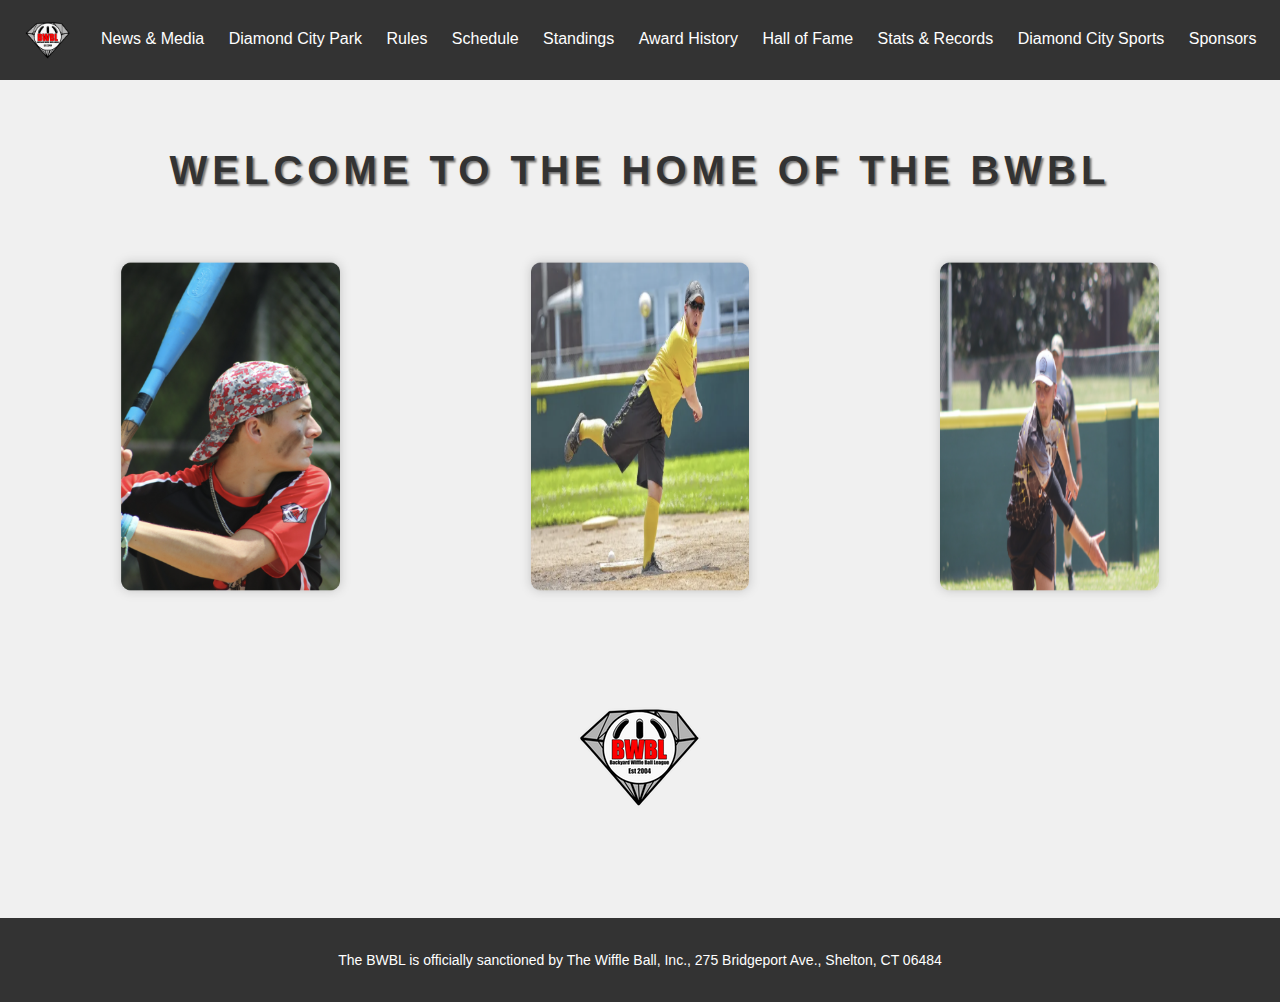
<file: index.html>
<!DOCTYPE html>
<html lang="en">
<head>
    <meta charset="UTF-8">
    <meta name="viewport" content="width=device-width, initial-scale=1.0">
    <title>BWBL Home</title>
    <link rel="stylesheet" href="styles.css">
    <style>
        /* Add CSS styles here */
        body {
            font-family: Arial, sans-serif;
            margin: 0;
            padding: 0;
            background-color: #f0f0f0;
        }
        .big-text {
            font-size: 2.5em; /* Adjust size as needed */
            text-align: center;
            margin-top: 50px; /* Adjust spacing as needed */
            color: #333; /* Adjust color as needed */
            text-transform: uppercase;
            letter-spacing: 5px;
            font-weight: bold;
            text-shadow: 2px 2px 2px rgba(0, 0, 0, 0.5); /* Add text shadow */
        }
        .image-container {
            display: flex;
            justify-content: space-around;
            margin-top: 20px; /* Adjust spacing as needed */
        }
        .image-container img {
            width: auto; /* Adjust size as needed */
            max-width: 85%; /* Set max-width to prevent stretching */
            height: auto;
            border-radius: 10px; /* Add border radius for rounded corners */
        }
        .logo-container {
            text-align: center;
            margin-top: 20px; /* Adjust spacing as needed */
        }
        .logo-container img {
            max-width: 300px; /* Set max-width for the logo */
            height: auto;
        }

        /* CSS for the logo */
        nav ul li a img {
            width: 3em;
            height: auto;
            vertical-align: middle;
            margin-right: 5px;
        }

    </style>
<body>

<script src="header.js"></script>
<br>
<div class="big-text">
    Welcome to the Home of the BWBL
</div>
<br><br>

<div class="image-container">
    <img src="BWBL Home Image.png">
</div>

<p>





</p>
<br><br><br>
<div class="logo-container">
    <img src="bwbl-2022.png" alt="BWBL Logo">
</div>

<p>

    <br><br><br><br>





</p>

<footer>
    <p>The BWBL is officially sanctioned by The Wiffle Ball, Inc., 275 Bridgeport Ave., Shelton, CT 06484</p>
</footer>

</body>
</html>
</file>
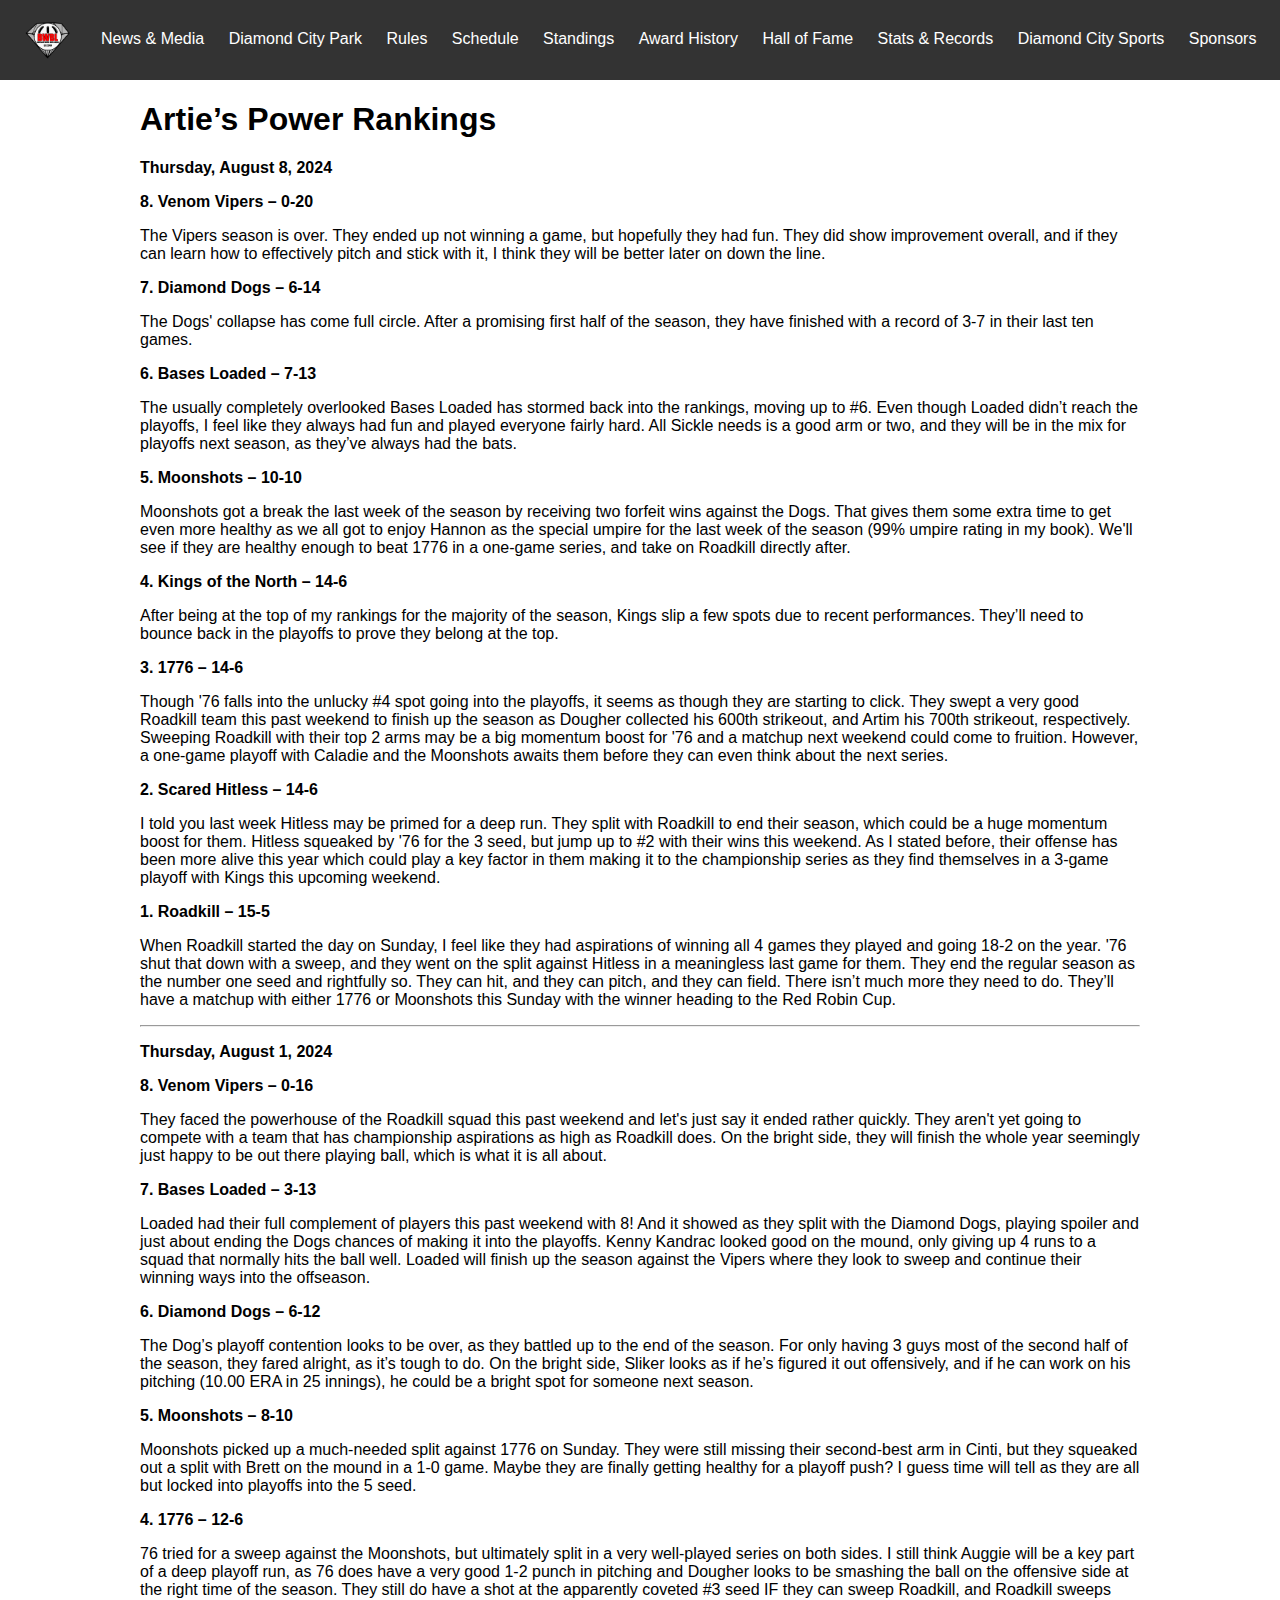
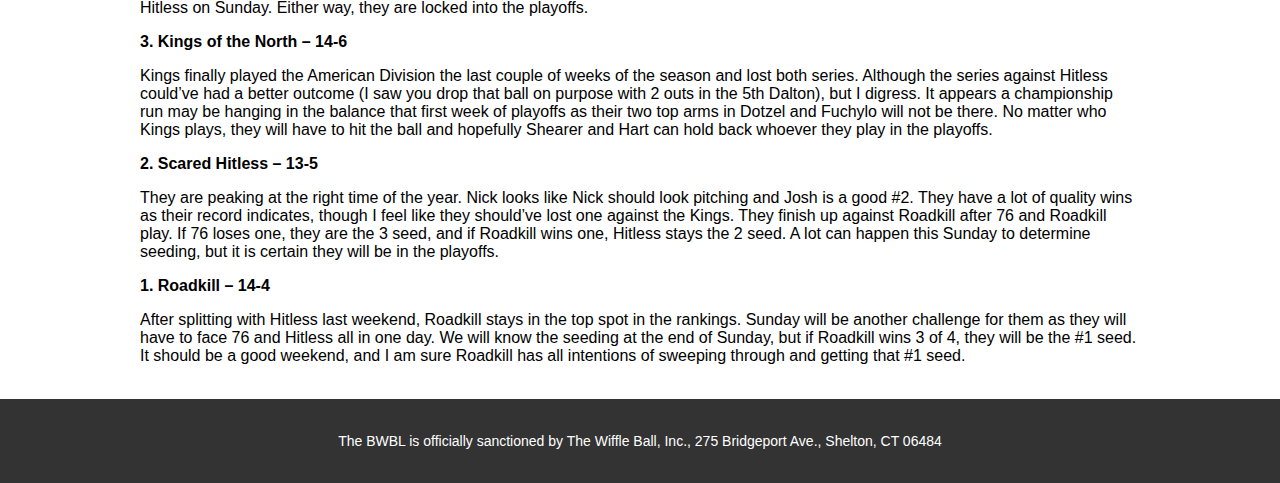
<file: Arties.html>
<!DOCTYPE html>
<html lang="en">
<head>
    <meta charset="UTF-8">
    <meta name="viewport" content="width=device-width, initial-scale=1.0">
    <title>BWBL News & Media</title>
    <link rel="stylesheet" href="styles.css">
    <style>
        /* CSS for the logo */
        nav ul li a img {
            width: 3em;
            height: auto;
            vertical-align: middle;
            margin-right: 5px;
        }

        /* CSS for rounded image link */
        .rounded-link {
            display: inline-block;
            border-radius: 20%; /* Make it rounded */
            overflow: hidden; /* Hide any overflow content */
            box-shadow: 0 0 5px rgba(0, 0, 0, 0.3); /* Add a shadow for a better look */
        }

        .rounded-link img {
            display: block;
            width: 100%; /* Ensure the image fills the container */
            height: auto; /* Maintain aspect ratio */
        }

        main {
            max-width: 1000px; /* Limits max width for large screens */
            margin: 0 auto; /* Centers content */
            padding: 0 5%; /* Adjusts side padding based on screen width */
        }

    </style>
</head>
<body>

<div id="header-container"></div>
<script src="header.js"></script>

<main>

<div class="content-container">
    <h1>Artie’s Power Rankings</h1>

    <p><strong>Thursday, August 8, 2024</strong></p>
    <p><strong>8. Venom Vipers – 0-20</strong></p>
    <p>The Vipers season is over. They ended up not winning a game, but hopefully they had fun. They did show improvement overall, and if they can learn how to effectively pitch and stick with it, I think they will be better later on down the line.</p>

    <p><strong>7. Diamond Dogs – 6-14</strong></p>
    <p>The Dogs' collapse has come full circle. After a promising first half of the season, they have finished with a record of 3-7 in their last ten games.</p>

    <p><strong>6. Bases Loaded – 7-13</strong></p>
    <p>The usually completely overlooked Bases Loaded has stormed back into the rankings, moving up to #6. Even though Loaded didn’t reach the playoffs, I feel like they always had fun and played everyone fairly hard. All Sickle needs is a good arm or two, and they will be in the mix for playoffs next season, as they’ve always had the bats.</p>

    <p><strong>5. Moonshots – 10-10</strong></p>
    <p>Moonshots got a break the last week of the season by receiving two forfeit wins against the Dogs. That gives them some extra time to get even more healthy as we all got to enjoy Hannon as the special umpire for the last week of the season (99% umpire rating in my book). We'll see if they are healthy enough to beat 1776 in a one-game series, and take on Roadkill directly after.</p>

    <p><strong>4. Kings of the North – 14-6</strong></p>
    <p>After being at the top of my rankings for the majority of the season, Kings slip a few spots due to recent performances. They’ll need to bounce back in the playoffs to prove they belong at the top.</p>

    <p><strong>3. 1776 – 14-6</strong></p>
    <p>Though '76 falls into the unlucky #4 spot going into the playoffs, it seems as though they are starting to click. They swept a very good Roadkill team this past weekend to finish up the season as Dougher collected his 600th strikeout, and Artim his 700th strikeout, respectively. Sweeping Roadkill with their top 2 arms may be a big momentum boost for '76 and a matchup next weekend could come to fruition. However, a one-game playoff with Caladie and the Moonshots awaits them before they can even think about the next series.</p>

    <p><strong>2. Scared Hitless – 14-6</strong></p>
    <p>I told you last week Hitless may be primed for a deep run. They split with Roadkill to end their season, which could be a huge momentum boost for them. Hitless squeaked by '76 for the 3 seed, but jump up to #2 with their wins this weekend. As I stated before, their offense has been more alive this year which could play a key factor in them making it to the championship series as they find themselves in a 3-game playoff with Kings this upcoming weekend.</p>

    <p><strong>1. Roadkill – 15-5</strong></p>
    <p>When Roadkill started the day on Sunday, I feel like they had aspirations of winning all 4 games they played and going 18-2 on the year. '76 shut that down with a sweep, and they went on the split against Hitless in a meaningless last game for them. They end the regular season as the number one seed and rightfully so. They can hit, and they can pitch, and they can field. There isn’t much more they need to do. They’ll have a matchup with either 1776 or Moonshots this Sunday with the winner heading to the Red Robin Cup.</p>

    <hr>

    <p><strong>Thursday, August 1, 2024</strong></p>
    <p><strong>8. Venom Vipers – 0-16</strong></p>
    <p>They faced the powerhouse of the Roadkill squad this past weekend and let's just say it ended rather quickly. They aren't yet going to compete with a team that has championship aspirations as high as Roadkill does. On the bright side, they will finish the whole year seemingly just happy to be out there playing ball, which is what it is all about.</p>

    <p><strong>7. Bases Loaded – 3-13</strong></p>
    <p>Loaded had their full complement of players this past weekend with 8! And it showed as they split with the Diamond Dogs, playing spoiler and just about ending the Dogs chances of making it into the playoffs. Kenny Kandrac looked good on the mound, only giving up 4 runs to a squad that normally hits the ball well. Loaded will finish up the season against the Vipers where they look to sweep and continue their winning ways into the offseason.</p>

    <p><strong>6. Diamond Dogs – 6-12</strong></p>
    <p>The Dog’s playoff contention looks to be over, as they battled up to the end of the season. For only having 3 guys most of the second half of the season, they fared alright, as it’s tough to do. On the bright side, Sliker looks as if he’s figured it out offensively, and if he can work on his pitching (10.00 ERA in 25 innings), he could be a bright spot for someone next season.</p>

    <p><strong>5. Moonshots – 8-10</strong></p>
    <p>Moonshots picked up a much-needed split against 1776 on Sunday. They were still missing their second-best arm in Cinti, but they squeaked out a split with Brett on the mound in a 1-0 game. Maybe they are finally getting healthy for a playoff push? I guess time will tell as they are all but locked into playoffs into the 5 seed.</p>

    <p><strong>4. 1776 – 12-6</strong></p>
    <p>76 tried for a sweep against the Moonshots, but ultimately split in a very well-played series on both sides. I still think Auggie will be a key part of a deep playoff run, as 76 does have a very good 1-2 punch in pitching and Dougher looks to be smashing the ball on the offensive side at the right time of the season. They still do have a shot at the apparently coveted #3 seed IF they can sweep Roadkill, and Roadkill sweeps Hitless on Sunday. Either way, they are locked into the playoffs.</p>

    <p><strong>3. Kings of the North – 14-6</strong></p>
    <p>Kings finally played the American Division the last couple of weeks of the season and lost both series. Although the series against Hitless could’ve had a better outcome (I saw you drop that ball on purpose with 2 outs in the 5th Dalton), but I digress. It appears a championship run may be hanging in the balance that first week of playoffs as their two top arms in Dotzel and Fuchylo will not be there. No matter who Kings plays, they will have to hit the ball and hopefully Shearer and Hart can hold back whoever they play in the playoffs.</p>

    <p><strong>2. Scared Hitless – 13-5</strong></p>
    <p>They are peaking at the right time of the year. Nick looks like Nick should look pitching and Josh is a good #2. They have a lot of quality wins as their record indicates, though I feel like they should’ve lost one against the Kings. They finish up against Roadkill after 76 and Roadkill play. If 76 loses one, they are the 3 seed, and if Roadkill wins one, Hitless stays the 2 seed. A lot can happen this Sunday to determine seeding, but it is certain they will be in the playoffs.</p>

    <p><strong>1. Roadkill – 14-4</strong></p>
    <p>After splitting with Hitless last weekend, Roadkill stays in the top spot in the rankings. Sunday will be another challenge for them as they will have to face 76 and Hitless all in one day. We will know the seeding at the end of Sunday, but if Roadkill wins 3 of 4, they will be the #1 seed. It should be a good weekend, and I am sure Roadkill has all intentions of sweeping through and getting that #1 seed.</p><br>
</div>
</main>
</body>

<footer>
    <p>The BWBL is officially sanctioned by The Wiffle Ball, Inc., 275 Bridgeport Ave., Shelton, CT 06484</p>
</footer>

</html>
</file>
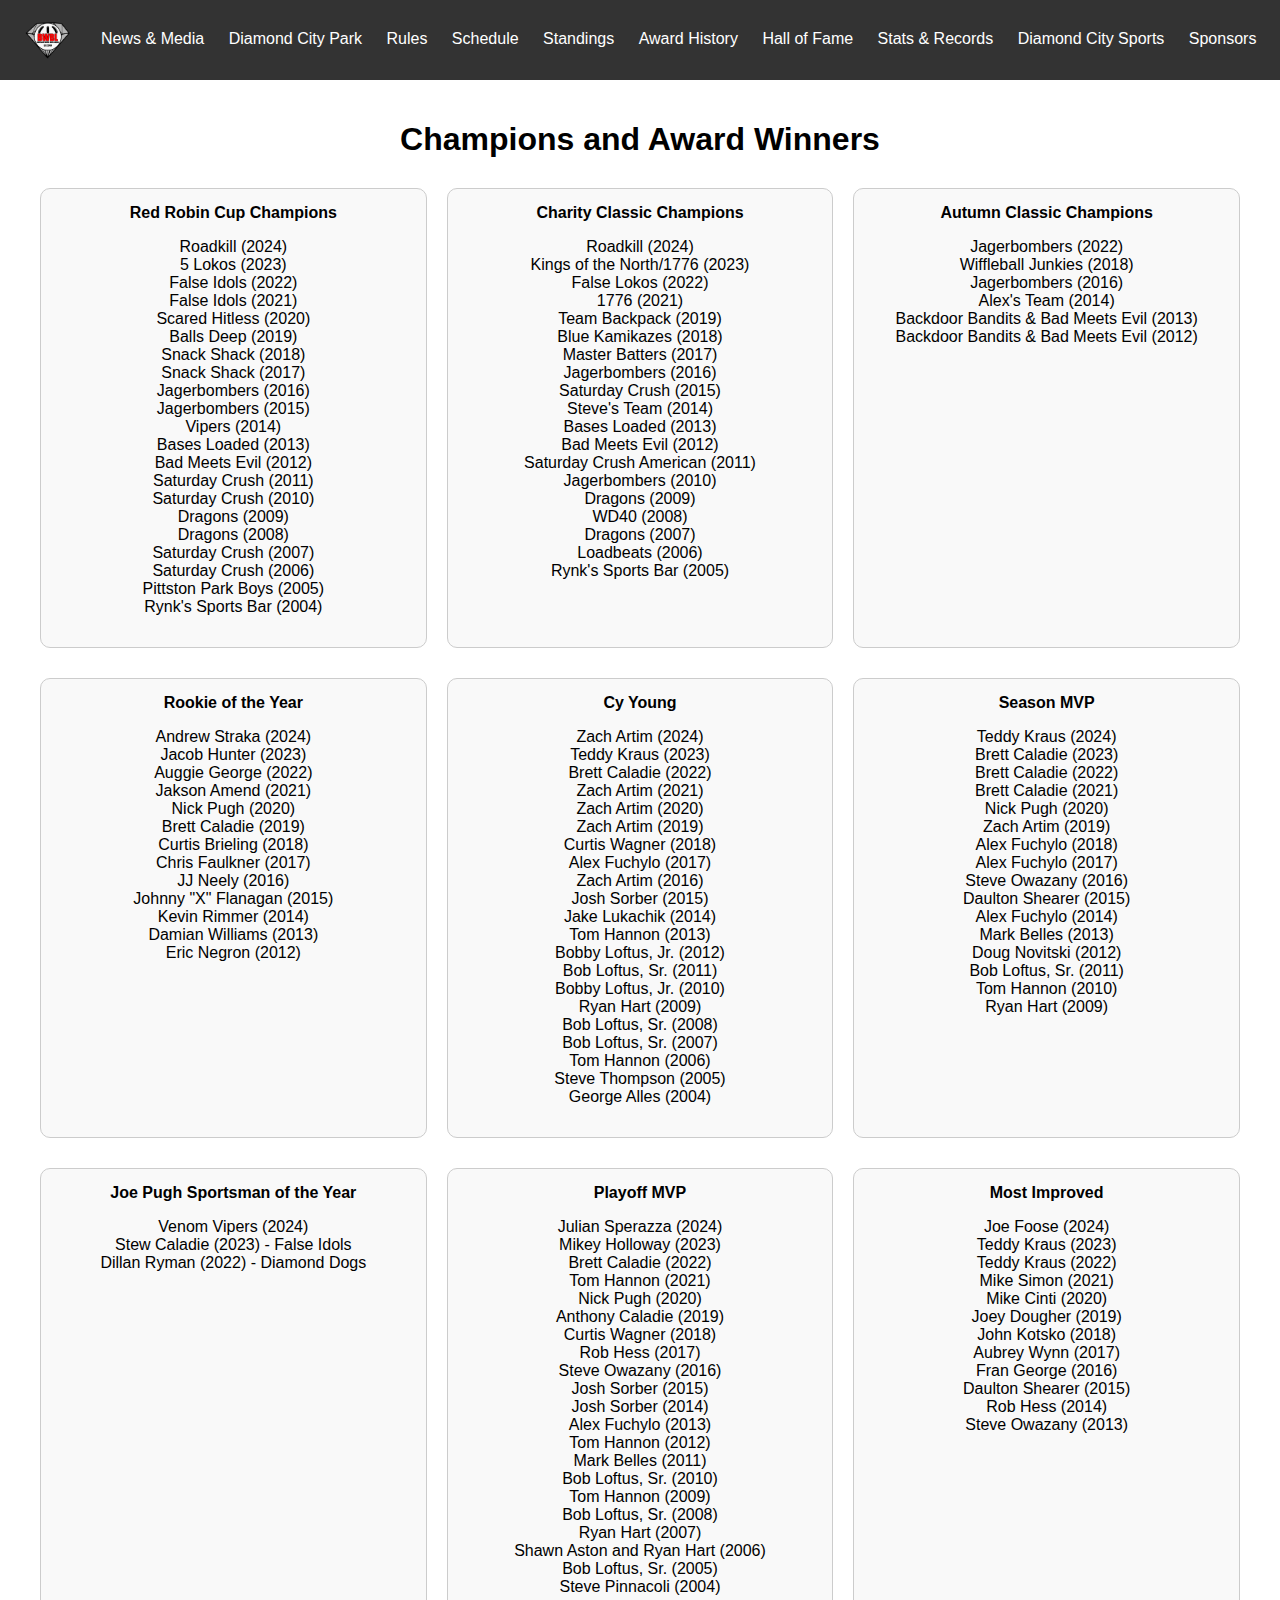
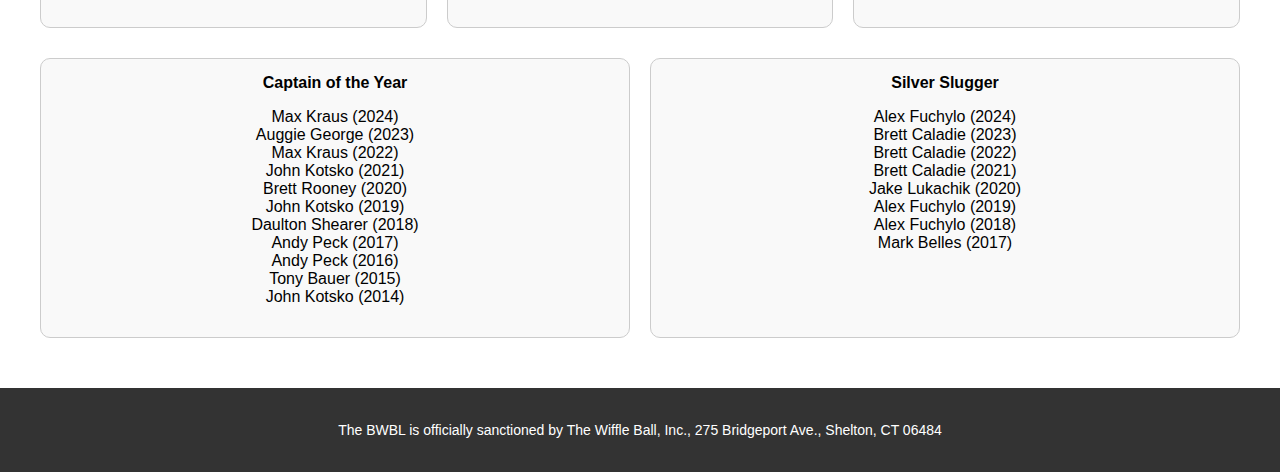
<file: Awards.html>
<!DOCTYPE html>
<html lang="en">
<head>
    <meta charset="UTF-8">
    <meta name="viewport" content="width=device-width, initial-scale=1.0">
    <title>BWBL Award History</title>
    <link rel="stylesheet" href="styles.css">
    <style>
        body {
            font-family: Arial, sans-serif;
            margin: 0;
            padding: 0;
        }

        main {
            max-width: 1200px;
            margin: 0 auto;
            padding: 20px;
        }

        h1 {
            text-align: center;
            margin-bottom: 30px;
        }

        .container {
            display: grid;
            grid-template-columns: repeat(auto-fit, minmax(300px, 1fr));
            gap: 20px;
            text-align: center;
            margin-bottom: 30px;
        }

        .column {
            padding: 15px;
            border: 1px solid #ccc;
            border-radius: 10px;
            background-color: #f9f9f9;
        }

        footer {
            text-align: center;
            padding: 20px;
            background-color: #333;
            color: white;
        }

        .image-container {
            display: flex;
            justify-content: space-around;
            margin-top: 20px; /* Adjust spacing as needed */
        }
        .image-container img {
            width: auto; /* Adjust size as needed */
            max-width: 85%; /* Set max-width to prevent stretching */
            height: auto;
            border-radius: 10px; /* Add border radius for rounded corners */
        }
        .logo-container {
            text-align: center;
            margin-top: 20px; /* Adjust spacing as needed */
        }
        .logo-container img {
            max-width: 300px; /* Set max-width for the logo */
            height: auto;
        }

        /* CSS for the logo */
        nav ul li a img {
            width: 3em;
            height: auto;
            vertical-align: middle;
            margin-right: 5px;
        }

    </style>
</head>
<body>
<main>
    <script src="header.js"></script>
    <h1>Champions and Award Winners</h1>

    <div class="container">
        <div class="column">
            <strong>Red Robin Cup Champions</strong>
            <p>Roadkill (2024)<br>5 Lokos (2023)<br>False Idols (2022)<br>False Idols (2021)<br>Scared Hitless (2020)<br>Balls Deep (2019)<br>Snack Shack (2018)<br>Snack Shack (2017)<br>Jagerbombers (2016)<br>Jagerbombers (2015)<br>Vipers (2014)<br>Bases Loaded (2013)<br>Bad Meets Evil (2012)<br>Saturday Crush (2011)<br>Saturday Crush (2010)<br>Dragons (2009)<br>Dragons (2008)<br>Saturday Crush (2007)<br>Saturday Crush (2006)<br>Pittston Park Boys (2005)<br>Rynk's Sports Bar (2004)</p>
        </div>
        <div class="column">
            <strong>Charity Classic Champions</strong>
            <p>Roadkill (2024)<br>Kings of the North/1776 (2023)<br>False Lokos (2022)<br>1776 (2021)<br>Team Backpack (2019)<br>Blue Kamikazes (2018)<br>Master Batters (2017)<br>Jagerbombers (2016)<br>Saturday Crush (2015)<br>Steve's Team (2014)<br>Bases Loaded (2013)<br>Bad Meets Evil (2012)<br>Saturday Crush American (2011)<br>Jagerbombers (2010)<br>Dragons (2009)<br>WD40 (2008)<br>Dragons (2007)<br>Loadbeats (2006)<br>Rynk's Sports Bar (2005)</p>
        </div>
        <div class="column">
            <strong>Autumn Classic Champions</strong>
            <p>Jagerbombers (2022)<br>Wiffleball Junkies (2018)<br>Jagerbombers (2016)<br>Alex's Team (2014)<br>Backdoor Bandits & Bad Meets Evil (2013)<br>Backdoor Bandits & Bad Meets Evil (2012)</p>
        </div>
    </div>

    <div class="container">
        <div class="column">
            <strong>Rookie of the Year</strong>
            <p>Andrew Straka (2024)<br>Jacob Hunter (2023)<br>Auggie George (2022)<br>Jakson Amend (2021)<br>Nick Pugh (2020)<br>Brett Caladie (2019)<br>Curtis Brieling (2018)<br>Chris Faulkner (2017)<br>JJ Neely (2016)<br>Johnny "X" Flanagan (2015)<br>Kevin Rimmer (2014)<br>Damian Williams (2013)<br>Eric Negron (2012)</p>
        </div>
        <div class="column">
            <strong>Cy Young</strong>
            <p>Zach Artim (2024)<br>Teddy Kraus (2023)<br>Brett Caladie (2022)<br>Zach Artim (2021)<br>Zach Artim (2020)<br>Zach Artim (2019)<br>Curtis Wagner (2018)<br>Alex Fuchylo (2017)<br>Zach Artim (2016)<br>Josh Sorber (2015)<br>Jake Lukachik (2014)<br>Tom Hannon (2013)<br>Bobby Loftus, Jr. (2012)<br>Bob Loftus, Sr. (2011)<br>Bobby Loftus, Jr. (2010)<br>Ryan Hart (2009)<br>Bob Loftus, Sr. (2008)<br>Bob Loftus, Sr. (2007)<br>Tom Hannon (2006)<br>Steve Thompson (2005)<br>George Alles (2004)</p>
        </div>
        <div class="column">
            <strong>Season MVP</strong>
            <p>Teddy Kraus (2024)<br>Brett Caladie (2023)<br>Brett Caladie (2022)<br>Brett Caladie (2021)<br>Nick Pugh (2020)<br>Zach Artim (2019)<br>Alex Fuchylo (2018)<br>Alex Fuchylo (2017)<br>Steve Owazany (2016)<br>Daulton Shearer (2015)<br>Alex Fuchylo (2014)<br>Mark Belles (2013)<br>Doug Novitski (2012)<br>Bob Loftus, Sr. (2011)<br>Tom Hannon (2010)<br>Ryan Hart (2009)</p>
        </div>
    </div>

    <div class="container">
        <div class="column">
            <strong>Joe Pugh Sportsman of the Year</strong>
            <p>Venom Vipers (2024)<br>Stew Caladie (2023) - False Idols<br>Dillan Ryman (2022) - Diamond Dogs</p>
        </div>
        <div class="column">
            <strong>Playoff MVP</strong>
            <p>Julian Sperazza (2024)<br>Mikey Holloway (2023)<br>Brett Caladie (2022)<br>Tom Hannon (2021)<br>Nick Pugh (2020)<br>Anthony Caladie (2019)<br>Curtis Wagner (2018)<br>Rob Hess (2017)<br>Steve Owazany (2016)<br>Josh Sorber (2015)<br>Josh Sorber (2014)<br>Alex Fuchylo (2013)<br>Tom Hannon (2012)<br>Mark Belles (2011)<br>Bob Loftus, Sr. (2010)<br>Tom Hannon (2009)<br>Bob Loftus, Sr. (2008)<br>Ryan Hart (2007)<br>Shawn Aston and Ryan Hart (2006)<br>Bob Loftus, Sr. (2005)<br>Steve Pinnacoli (2004)</p>
        </div>
        <div class="column">
            <strong>Most Improved</strong>
            <p>Joe Foose (2024)<br>Teddy Kraus (2023)<br>Teddy Kraus (2022)<br>Mike Simon (2021)<br>Mike Cinti (2020)<br>Joey Dougher (2019)<br>John Kotsko (2018)<br>Aubrey Wynn (2017)<br>Fran George (2016)<br>Daulton Shearer (2015)<br>Rob Hess (2014)<br>Steve Owazany (2013)</p>
        </div>
    </div>


    <div class="container">
        <div class="column">
            <strong>Captain of the Year</strong>
            <p>Max Kraus (2024)<br>Auggie George (2023)<br>Max Kraus (2022)<br>John Kotsko (2021)<br>Brett Rooney (2020)<br>John Kotsko (2019)<br>Daulton Shearer (2018)<br>Andy Peck (2017)<br>Andy Peck (2016)<br>Tony Bauer (2015)<br>John Kotsko (2014)</p>
        </div>
        <div class="column">
            <strong>Silver Slugger</strong>
            <p>Alex Fuchylo (2024)<br>Brett Caladie (2023)<br>Brett Caladie (2022)<br>Brett Caladie (2021)<br>Jake Lukachik (2020)<br>Alex Fuchylo (2019)<br>Alex Fuchylo (2018)<br>Mark Belles (2017)</p>
        </div>
    </div>


</main>

<footer>
    <p>The BWBL is officially sanctioned by The Wiffle Ball, Inc., 275 Bridgeport Ave., Shelton, CT 06484</p>
</footer>
</body>
</html>
</file>
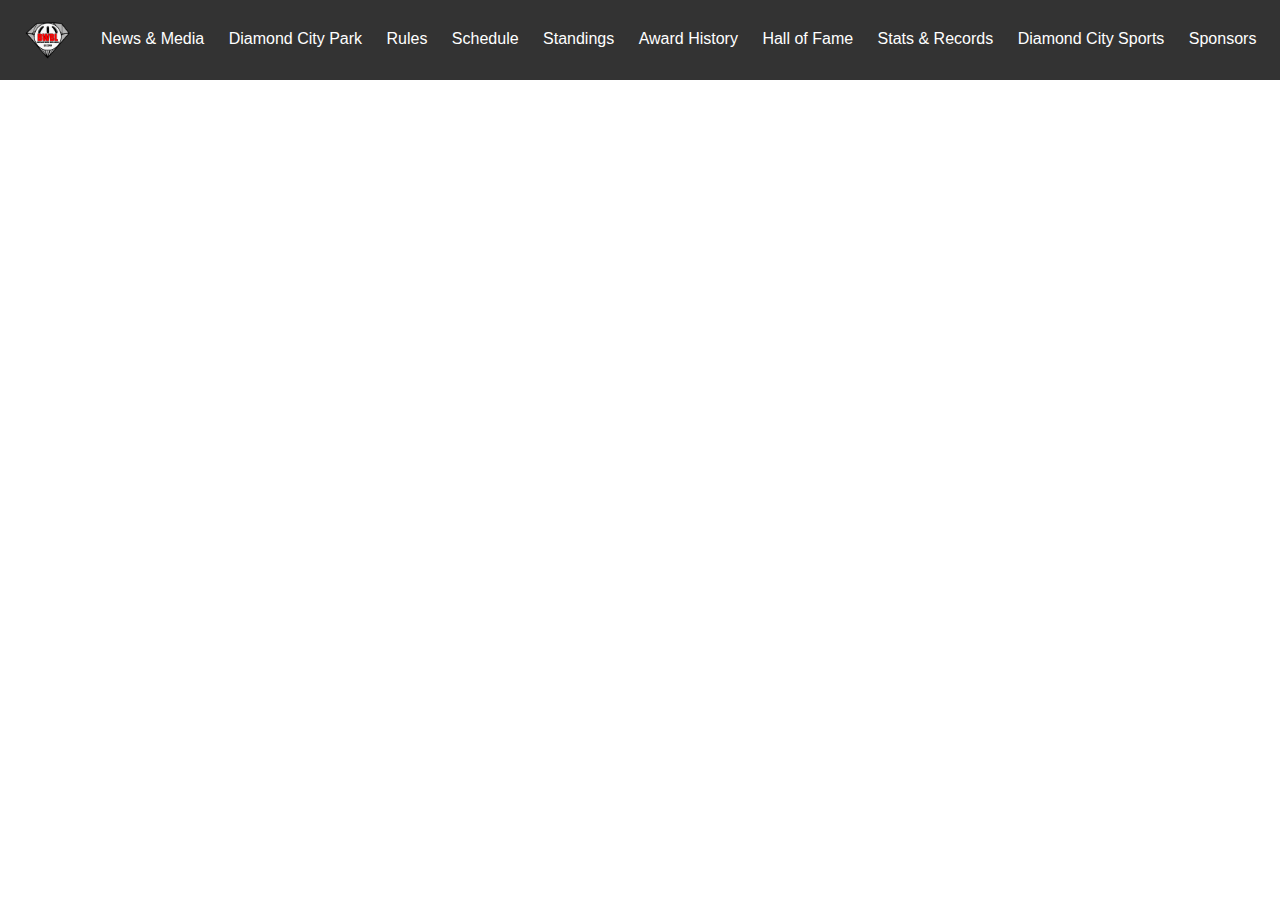
<file: DCS.html>
<!DOCTYPE html>
<html lang="en">
<head>
    <meta charset="UTF-8">
    <meta name="viewport" content="width=device-width, initial-scale=1.0">
    <title>BWBL Rules</title>
    <link rel="stylesheet" href="styles.css">
    <style>
        /* CSS for the logo */
        nav ul li a img {
            width: 3em;
            height: auto;
            vertical-align: middle;
            margin-right: 5px;
        }
    </style>
</head>
<body>

<script src="header.js"></script>

</body>
</html>
</file>
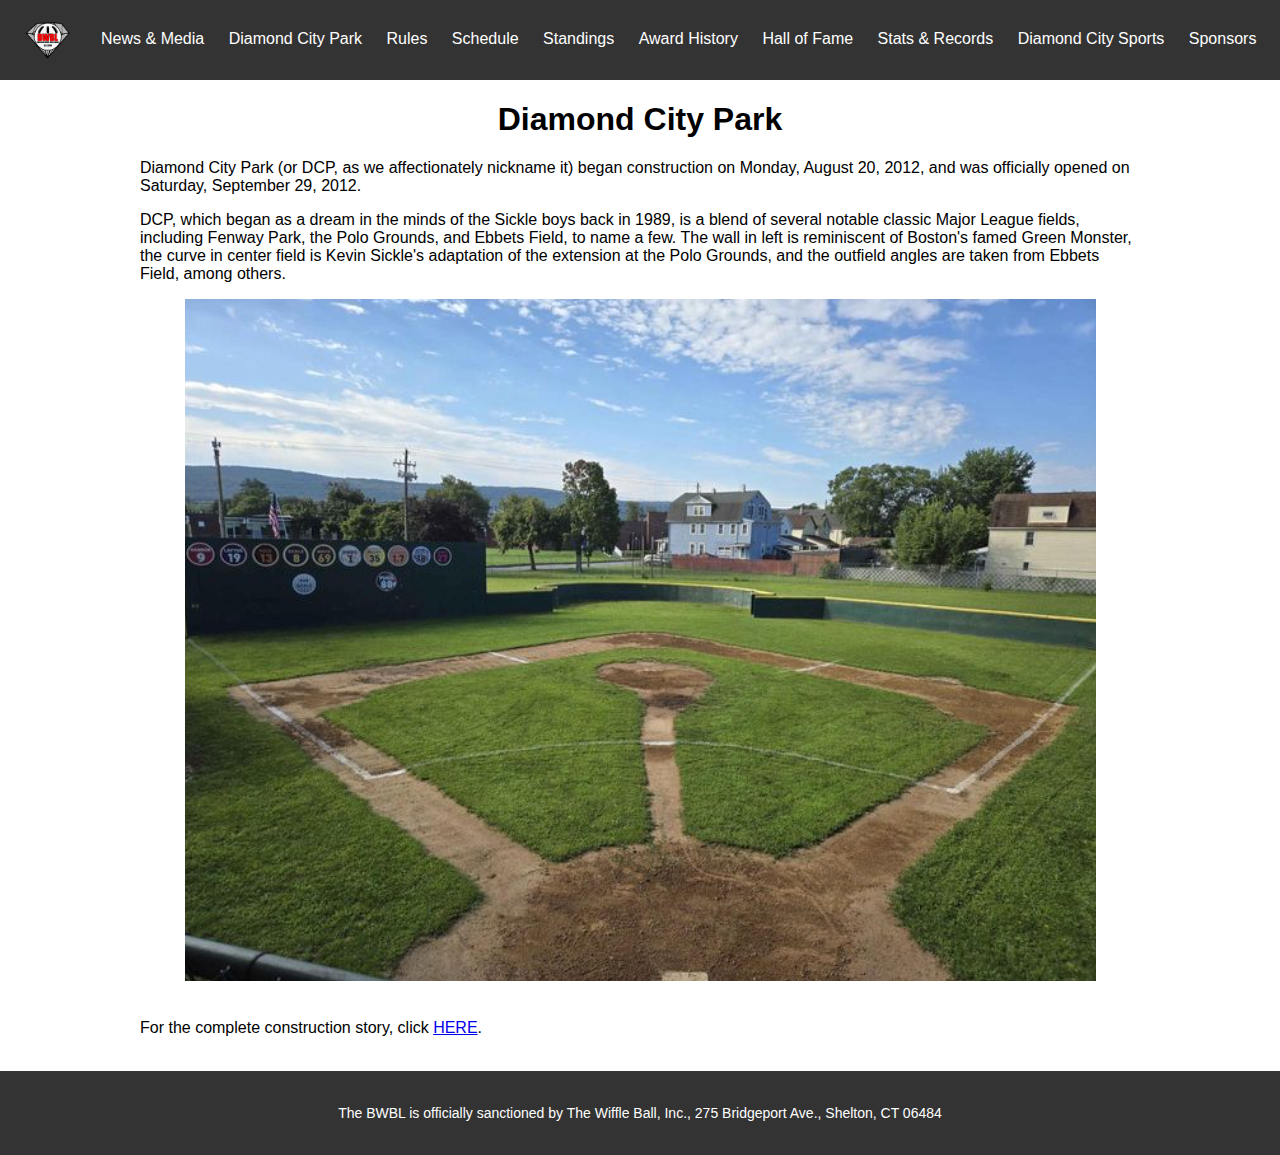
<file: Diamond City Park.html>
<!DOCTYPE html>
<html lang="en">
<head>
    <meta charset="UTF-8">
    <meta name="viewport" content="width=device-width, initial-scale=1.0">
    <title>BWBL DCP</title>
    <link rel="stylesheet" href="styles.css">
    <style>
        /* CSS for the logo */
        nav ul li a img {
            width: 3em;
            height: auto;
            vertical-align: middle;
            margin-right: 5px;
        }

        main {
            max-width: 1000px; /* Limits max width for large screens */
            margin: 0 auto; /* Centers content */
            padding: 0 5%; /* Adjusts side padding based on screen width */
        }

    </style>
</head>
<main>
<body>

<script src="header.js"></script>

<h1 style="text-align: center;">Diamond City Park</h1>

<p>Diamond City Park (or DCP, as we affectionately nickname it) began construction on Monday, August 20, 2012, and was officially opened on Saturday, September 29, 2012.</p>

<p>DCP, which began as a dream in the minds of the Sickle boys back in 1989, is a blend of several notable classic Major League fields, including Fenway Park, the Polo Grounds, and Ebbets Field, to name a few. The wall in left is reminiscent of Boston's famed Green Monster, the curve in center field is Kevin Sickle's adaptation of the extension at the Polo Grounds, and the outfield angles are taken from Ebbets Field, among others.</p>

<div style="text-align: center;">
    <img src="DCP.png" alt="Diamond City Park" style="max-width: 100%; height: auto;">
</div>

<br><p>For the complete construction story, click <a href="https://mrsickle.blogspot.com/">HERE</a>.</p><br>

</body>
</main>

<footer>
    <p>The BWBL is officially sanctioned by The Wiffle Ball, Inc., 275 Bridgeport Ave., Shelton, CT 06484</p>
</footer>

</html>
</file>
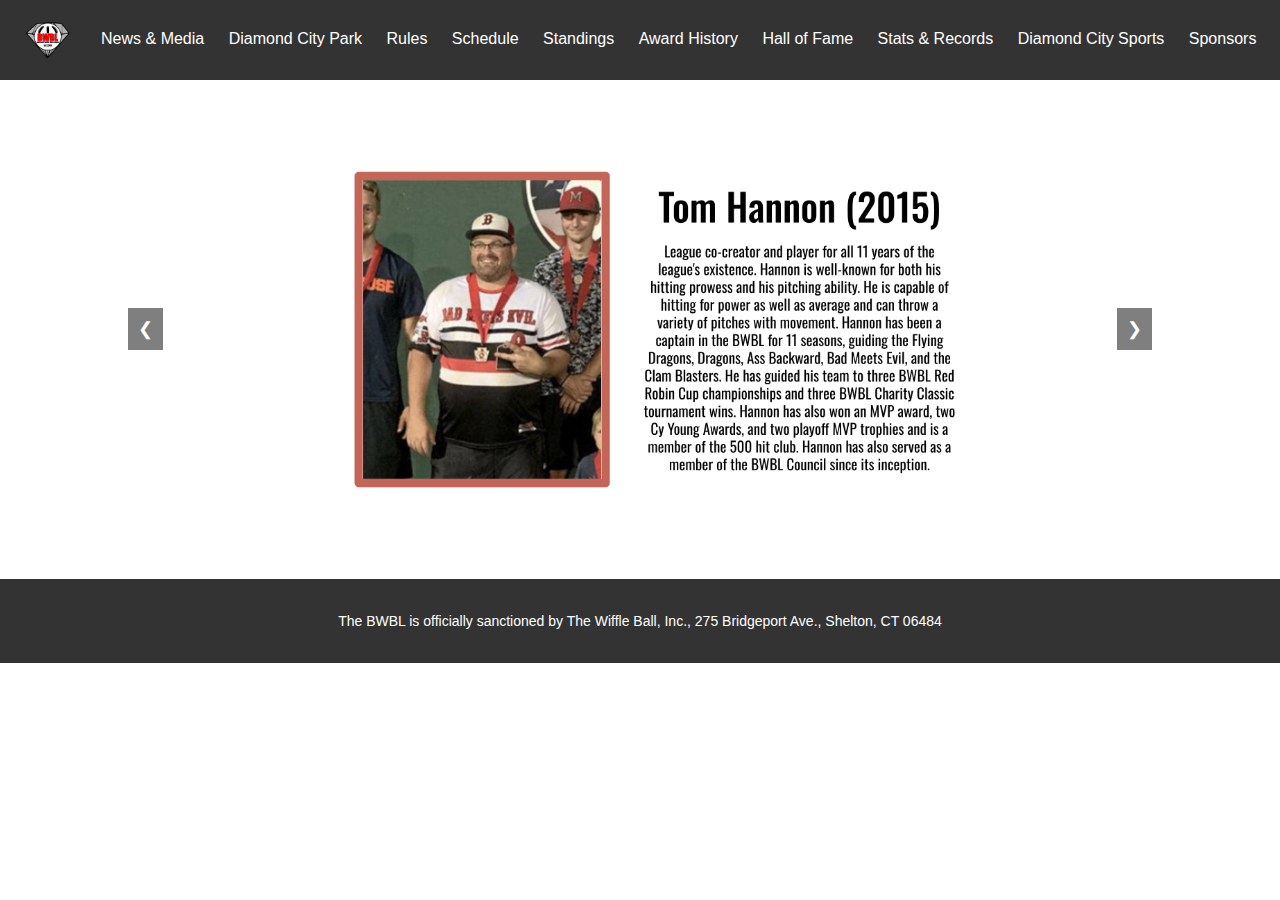
<file: Hall.html>
<!DOCTYPE html>
<html lang="en">
<head>
    <meta charset="UTF-8">
    <title>Title</title>
    <meta charset="UTF-8">
    <meta name="viewport" content="width=device-width, initial-scale=1.0">
    <title>BWBL Hall Of Fame</title>
    <link rel="stylesheet" href="styles.css">
    <style>
        /* CSS for the carousel */
        .carousel {
            width: 80%; /* Adjust width as needed */
            margin: 0 auto; /* Center the carousel */
            position: relative;
        }

        .carousel-container {
            display: flex;
            justify-content: center;
        }

        .carousel-item {
            width: 65%;
            text-align: center;
        }

        .carousel-item img {
            width: auto;
            max-width: 100%; /* Ensure images don't exceed container width */
            height: auto;
            display: block;
            margin: 0 auto; /* Center the images */
        }

        /* CSS for the navigation buttons */
        .prev, .next {
            cursor: pointer;
            position: absolute;
            top: 50%;
            transform: translateY(-50%);
            padding: 10px;
            background-color: rgba(0, 0, 0, 0.5);
            color: white;
            font-size: 18px;
            z-index: 2;
        }

        .prev {
            left: 0;
        }

        .next {
            right: 0;
        }

        /* CSS for the logo */
         nav ul li a img {
             width: 3em;
             height: auto;
             vertical-align: middle;
             margin-right: 5px;
         }

    </style>

    <script src="header.js"></script>

</head>
<body>

<div class="carousel">
    <div class="carousel-container">
        <div class="carousel-item">
            <img src="HOF Tom Hannon.png" alt="Tom Hannon">
        </div>
        <div class="carousel-item">
            <img src="HOF Bob Loftus.png" alt="Bob Loftus, Sr">
        </div>
        <div class="carousel-item">
            <img src="HOF Andy Peck.png" alt="Andy Peck">
        </div>
    </div>
    <a class="prev" onclick="moveSlide(-1)">&#10094;</a>
    <a class="next" onclick="moveSlide(1)">&#10095;</a>
</div>

<script>
    // JavaScript for carousel functionality
    let slideIndex = 1;
    showSlides(slideIndex);

    function moveSlide(n) {
        showSlides(slideIndex += n);
    }

    function showSlides(n) {
        let i;
        const slides = document.getElementsByClassName("carousel-item");
        if (n > slides.length) { slideIndex = 1 }
        if (n < 1) { slideIndex = slides.length }
        for (i = 0; i < slides.length; i++) {
            slides[i].style.display = "none";
        }
        slides[slideIndex - 1].style.display = "block";
    }
</script>
</body>

<footer>
    <p>The BWBL is officially sanctioned by The Wiffle Ball, Inc., 275 Bridgeport Ave., Shelton, CT 06484</p>
</footer>

</html>
</file>
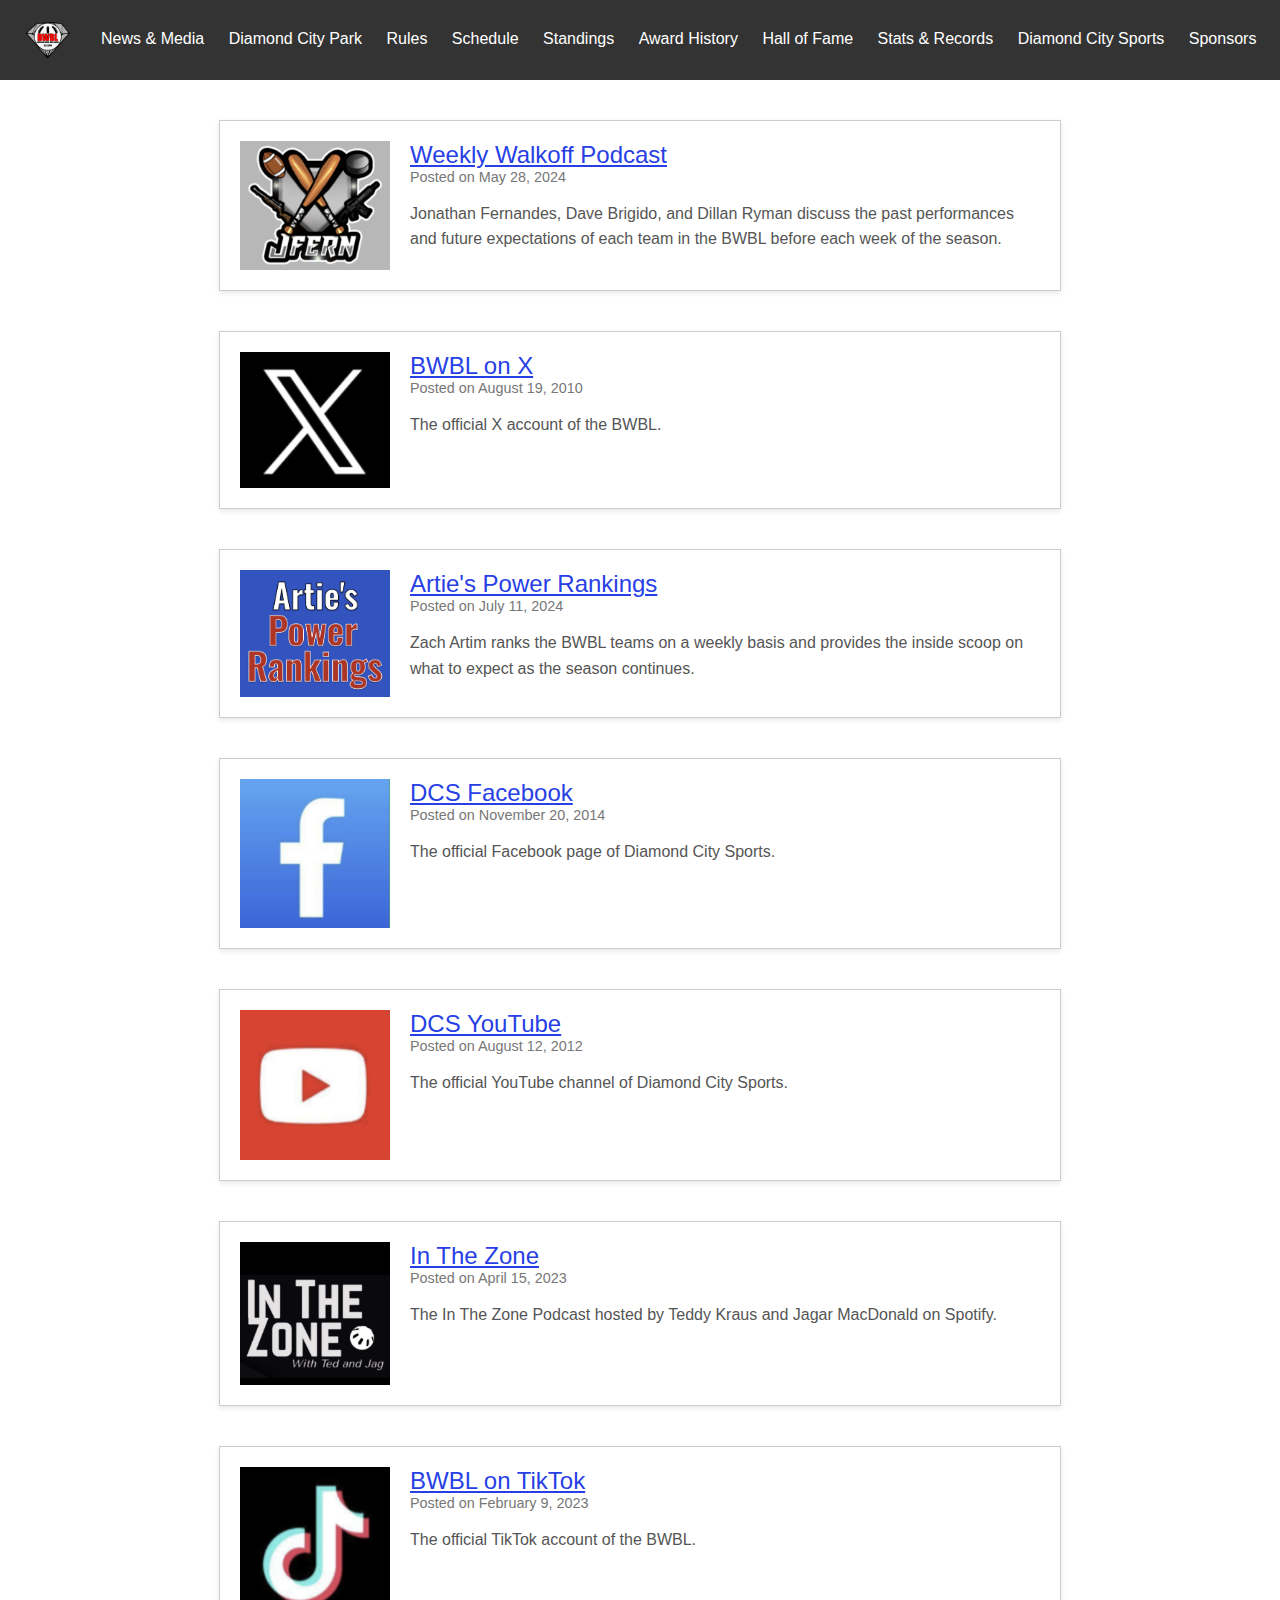
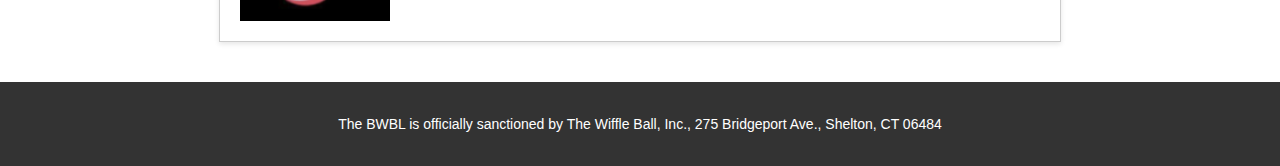
<file: News.html>
<!DOCTYPE html>
<html lang="en">
<head>
    <meta charset="UTF-8">
    <meta name="viewport" content="width=device-width, initial-scale=1.0">
    <title>BWBL News & Media</title>
    <link rel="stylesheet" href="styles.css">
    <style>
        /* CSS for the logo */
        nav ul li a img {
            width: 3em;
            height: auto;
            vertical-align: middle;
            margin-right: 5px;
        }

        /* CSS for rounded image link */
        .rounded-link {
            display: inline-block;
            border-radius: 20%; /* Make it rounded */
            overflow: hidden; /* Hide any overflow content */
            box-shadow: 0 0 5px rgba(0, 0, 0, 0.3); /* Add a shadow for a better look */
        }

        .rounded-link img {
            display: block;
            width: 100%; /* Ensure the image fills the container */
            height: auto; /* Maintain aspect ratio */
        }
    </style>
</head>
<body>

<div id="header-container"></div>

<main>
    <section class="blog-container">
        <!-- Add more blog-post divs as needed -->

        <!-- weekly walkoff -->
        <div class="blog-post">
            <img src="jfernlogo.png" alt="Blog Photo" class="blog-photo">
            <div class="blog-content">
                <a href="https://www.youtube.com/@jfern3979/videos" class="blog-title">Weekly Walkoff Podcast</a>
                <div class="blog-date">Posted on May 28, 2024</div>
                <p class="blog-summary">Jonathan Fernandes, Dave Brigido, and Dillan Ryman discuss the past performances and future expectations of each team in the BWBL before each week of the season.</p>
            </div>
        </div>

        <!-- twitter -->
        <div class="blog-post">
            <img src="xlogo.png" alt="Blog Photo" class="blog-photo">
            <div class="blog-content">
                <a href="https://x.com/bwblnet?lang=en" class="blog-title">BWBL on X</a>
                <div class="blog-date">Posted on August 19, 2010</div>
                <p class="blog-summary">The official X account of the BWBL.</p>
            </div>
        </div>

        <!-- Add more blog-post divs as needed -->
        <div class="blog-post">
            <img src="artieslogo.png" alt="Blog Photo" class="blog-photo">
            <div class="blog-content">
                <a href="Arties.html" class="blog-title">Artie's Power Rankings</a>
                <div class="blog-date">Posted on July 11, 2024</div>
                <p class="blog-summary">Zach Artim ranks the BWBL teams on a weekly basis and provides the inside scoop on what to expect as the season continues.</p>
            </div>
        </div>

        <!-- facebook -->
        <div class="blog-post">
            <img src="facebooklogo.png" alt="Blog Photo" class="blog-photo">
            <div class="blog-content">
                <a href="https://www.facebook.com/diamondcitysports/" class="blog-title">DCS Facebook</a>
                <div class="blog-date">Posted on November 20, 2014</div>
                <p class="blog-summary">The official Facebook page of Diamond City Sports.</p>
            </div>
        </div>

        <!-- youtube -->
        <div class="blog-post">
            <img src="youtubelogo.png" alt="Blog Photo" class="blog-photo">
            <div class="blog-content">
                <a href="https://www.youtube.com/@DiamondCitySports/videos" class="blog-title">DCS YouTube</a>
                <div class="blog-date">Posted on August 12, 2012</div>
                <p class="blog-summary">The official YouTube channel of Diamond City Sports.</p>
            </div>
        </div>

        <!-- in the zone -->
        <div class="blog-post">
            <img src="ITZLogo.png" alt="Blog Photo" class="blog-photo">
            <div class="blog-content">
                <a href="https://open.spotify.com/show/7LH1lDVIgkl0VWhbiCcviC?si=8e1fa59823a04dcb" class="blog-title">In The Zone</a>
                <div class="blog-date">Posted on April 15, 2023</div>
                <p class="blog-summary">The In The Zone Podcast hosted by Teddy Kraus and Jagar MacDonald on Spotify.</p>
            </div>
        </div>

        <!-- tiktok -->
        <div class="blog-post">
            <img src="tiktoklogo.png" alt="Blog Photo" class="blog-photo">
            <div class="blog-content">
                <a href="https://www.tiktok.com/@bwbl570?is_from_webapp=1&sender_device=pc" class="blog-title">BWBL on TikTok</a>
                <div class="blog-date">Posted on February 9, 2023</div>
                <p class="blog-summary">The official TikTok account of the BWBL.</p>
            </div>
        </div>
    </section>
</main>

<script src="header.js"></script>
</body>

<footer>
    <p>The BWBL is officially sanctioned by The Wiffle Ball, Inc., 275 Bridgeport Ave., Shelton, CT 06484</p>
</footer>

</html>
</file>
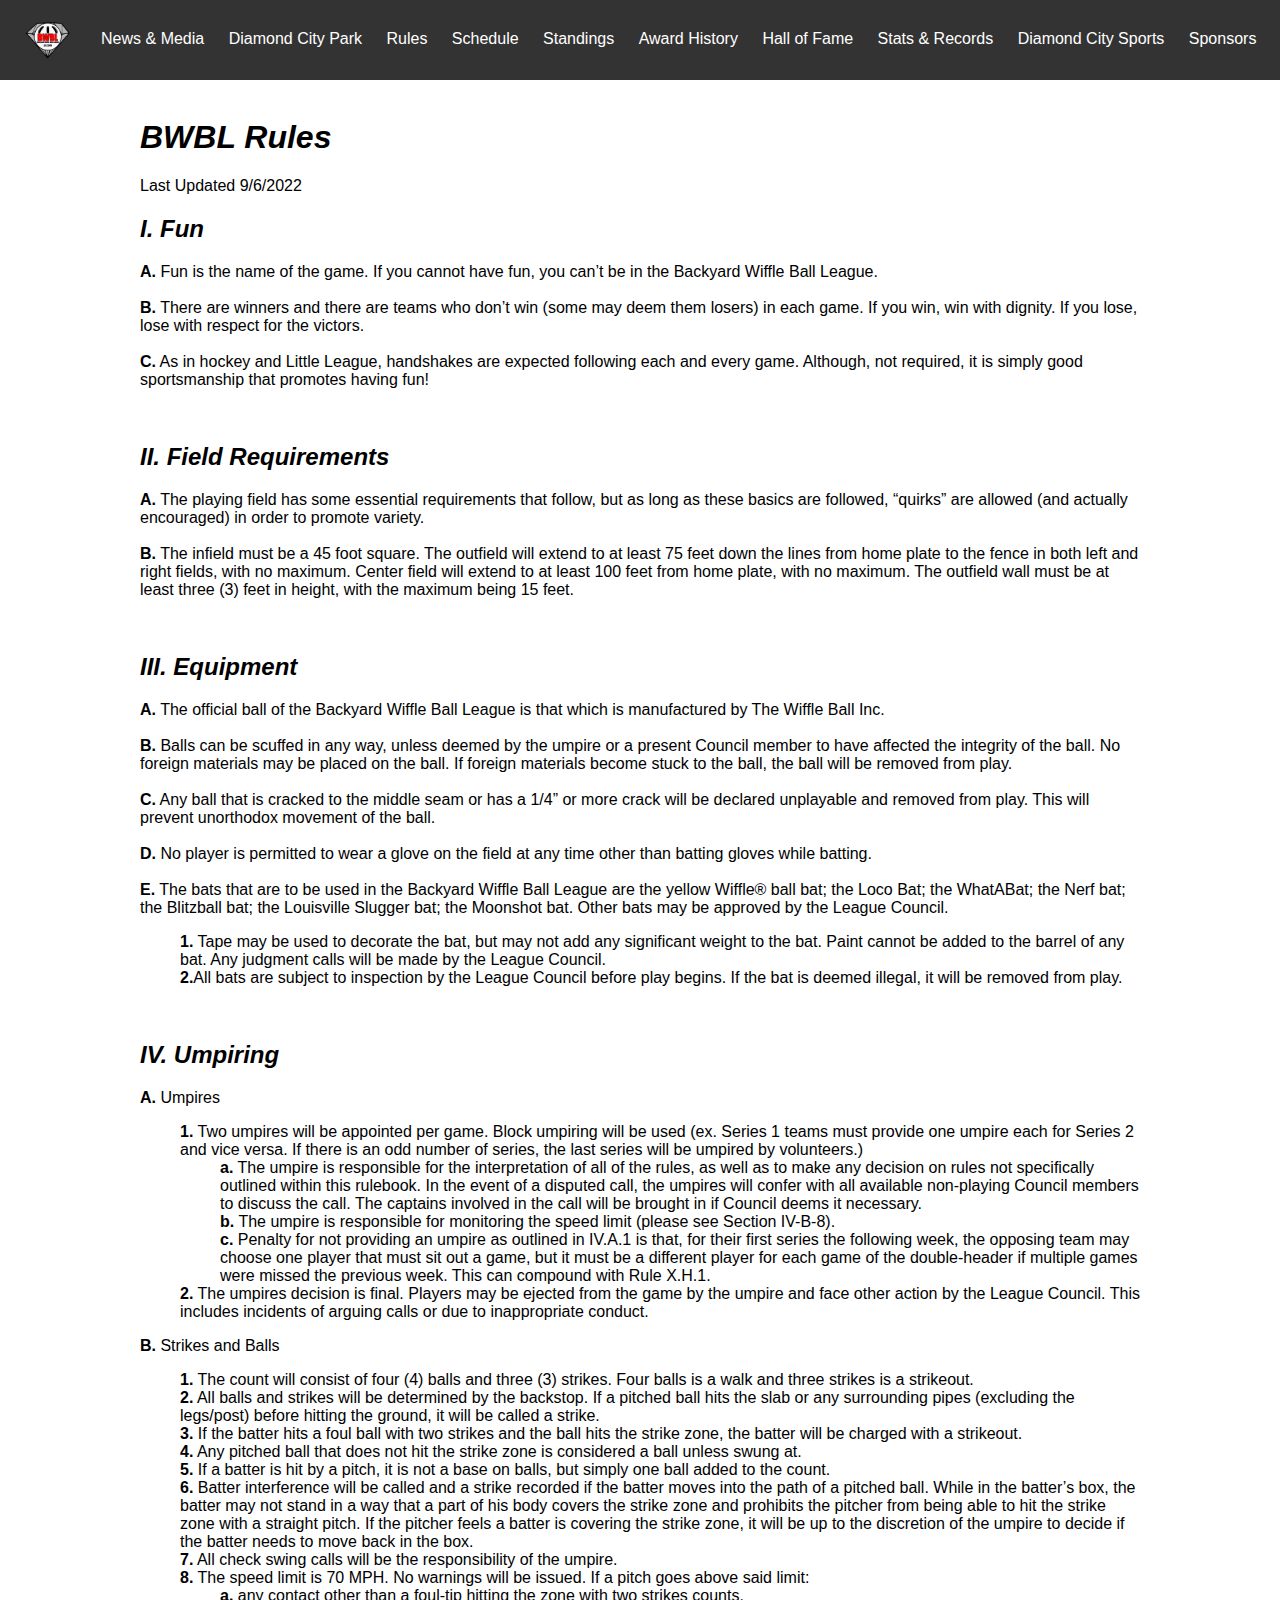
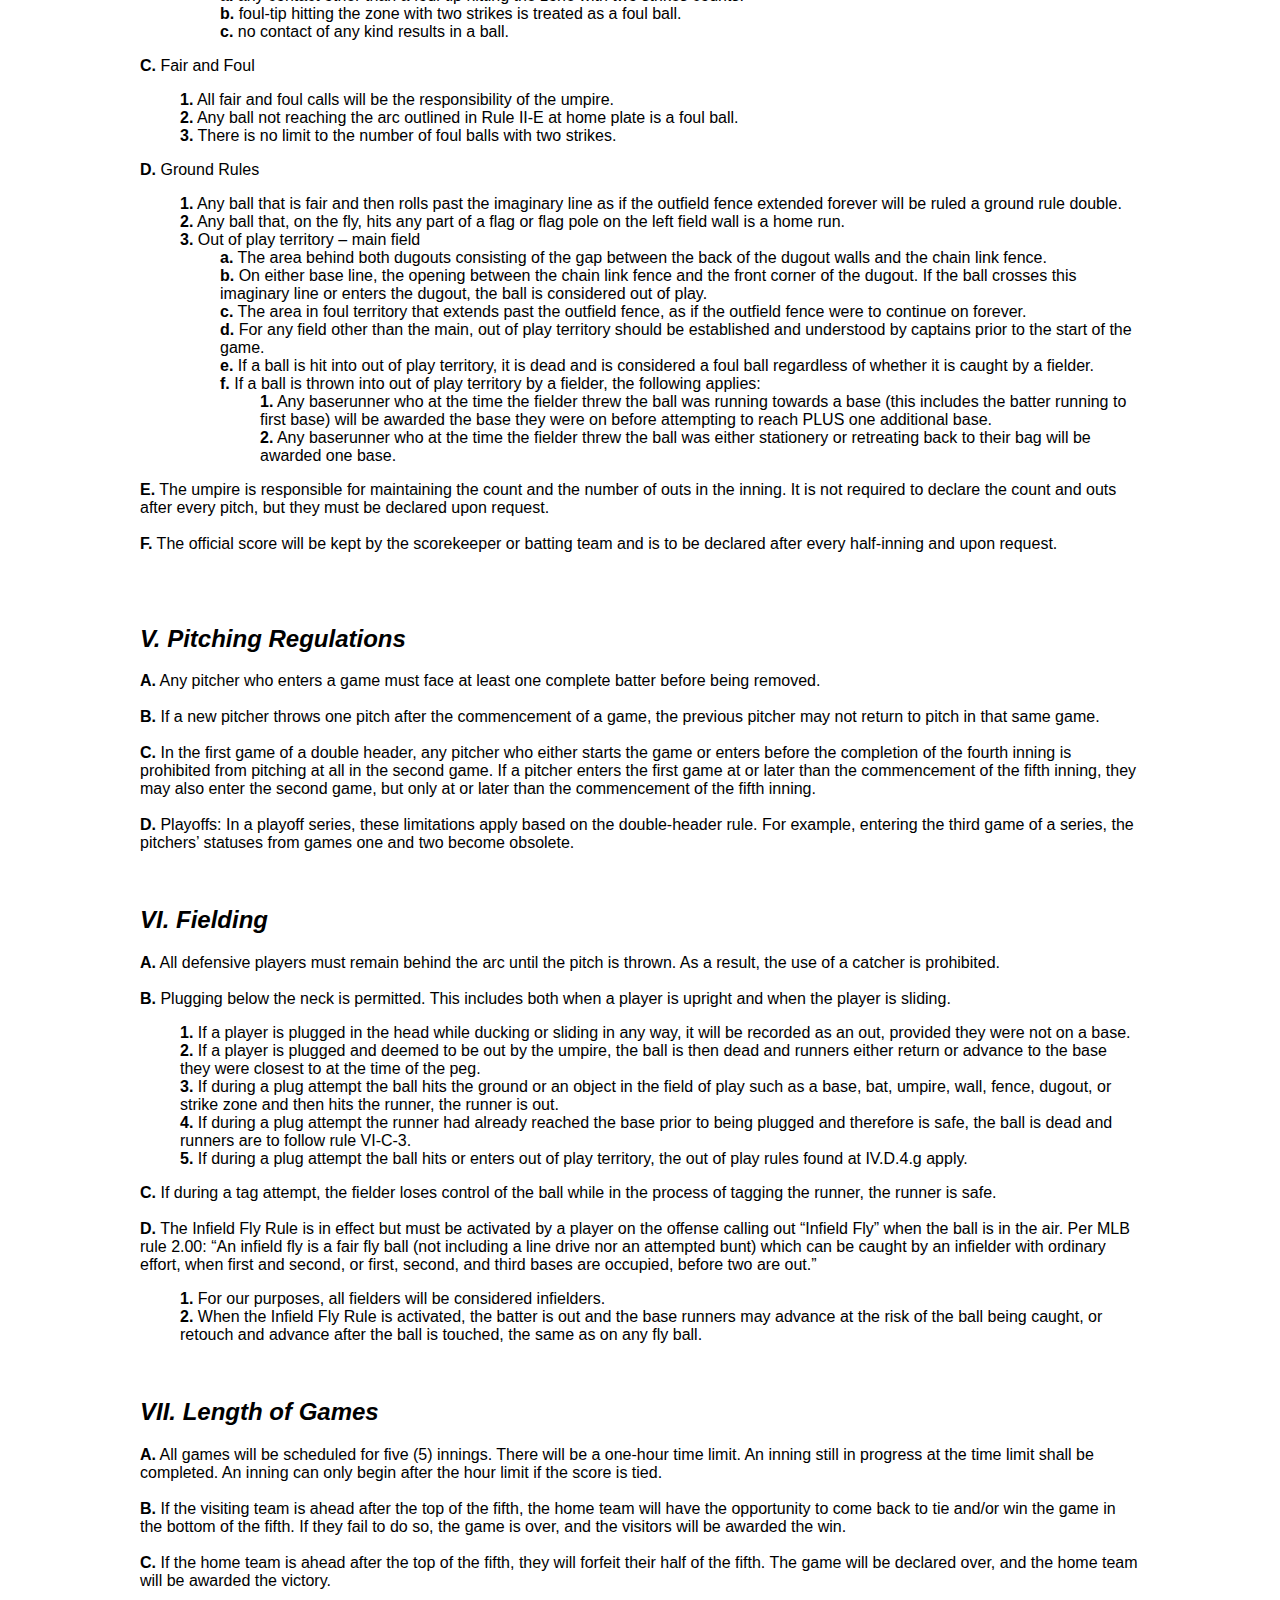
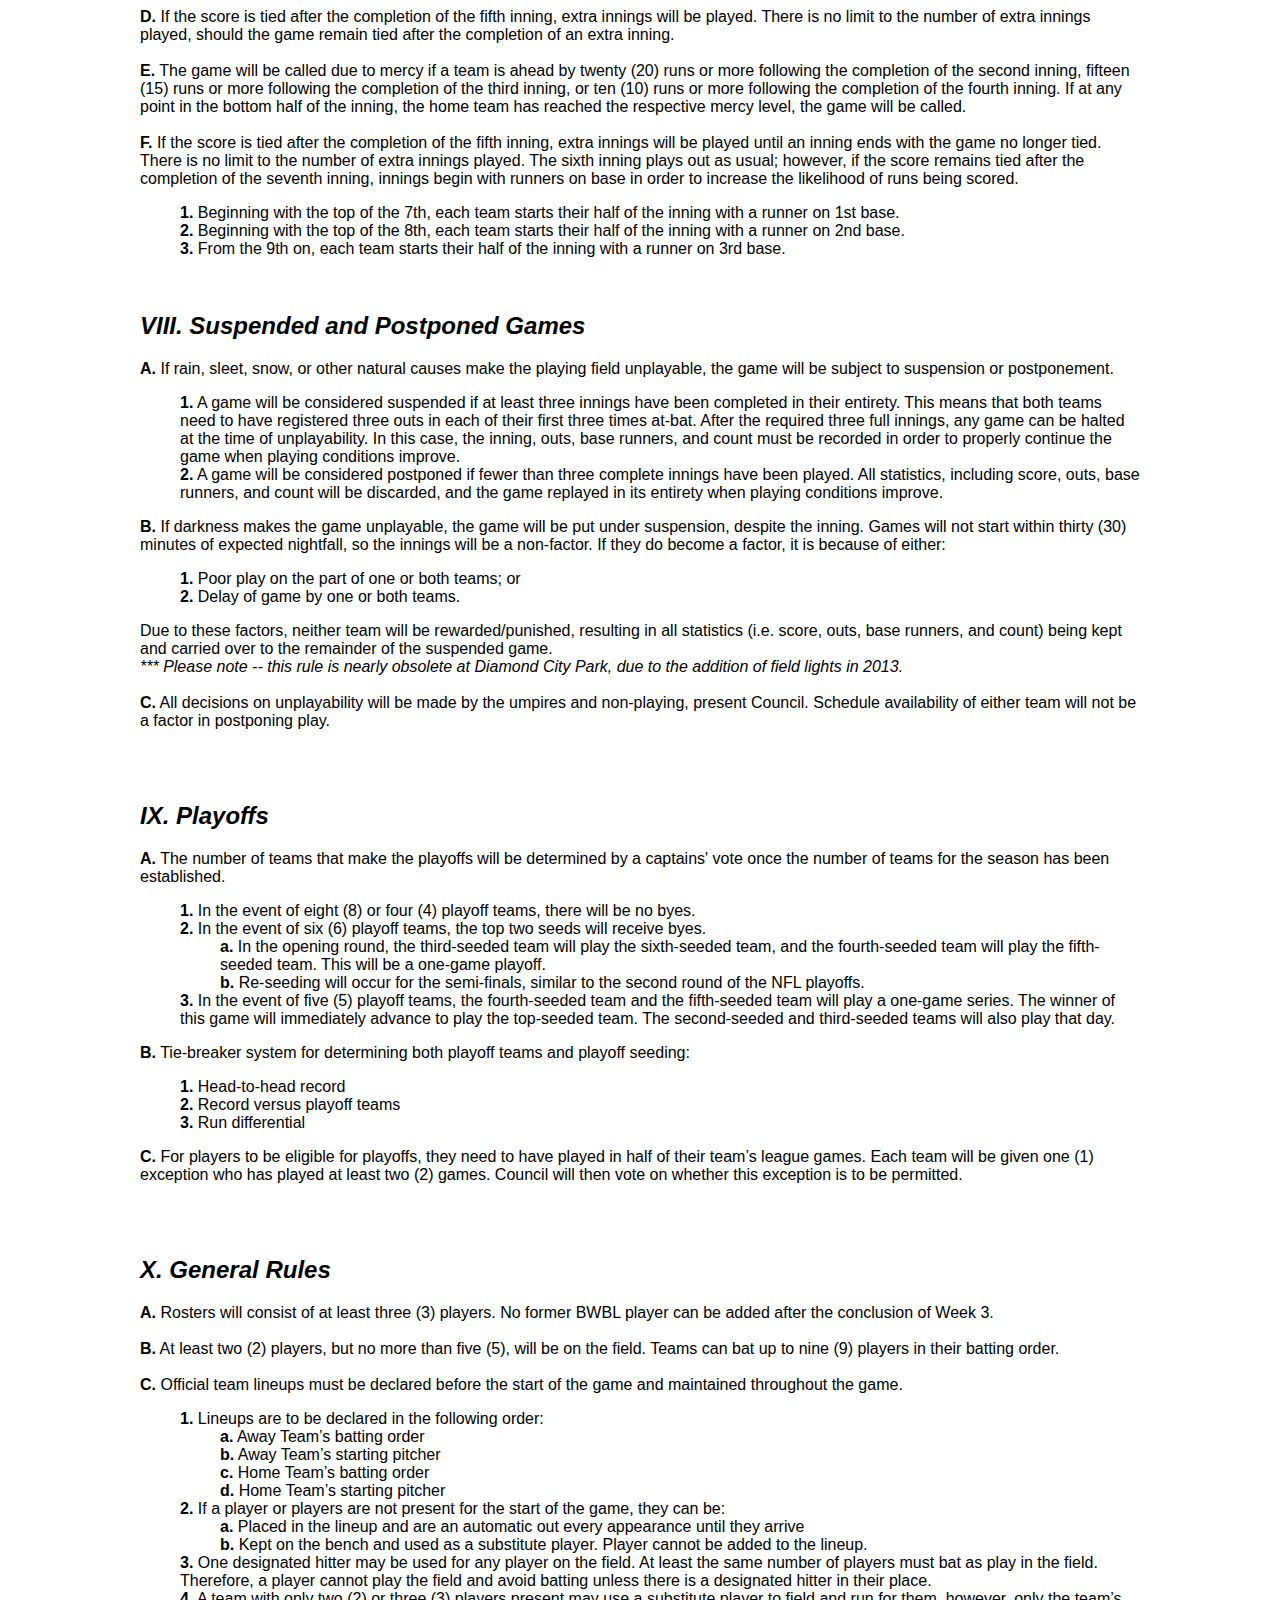
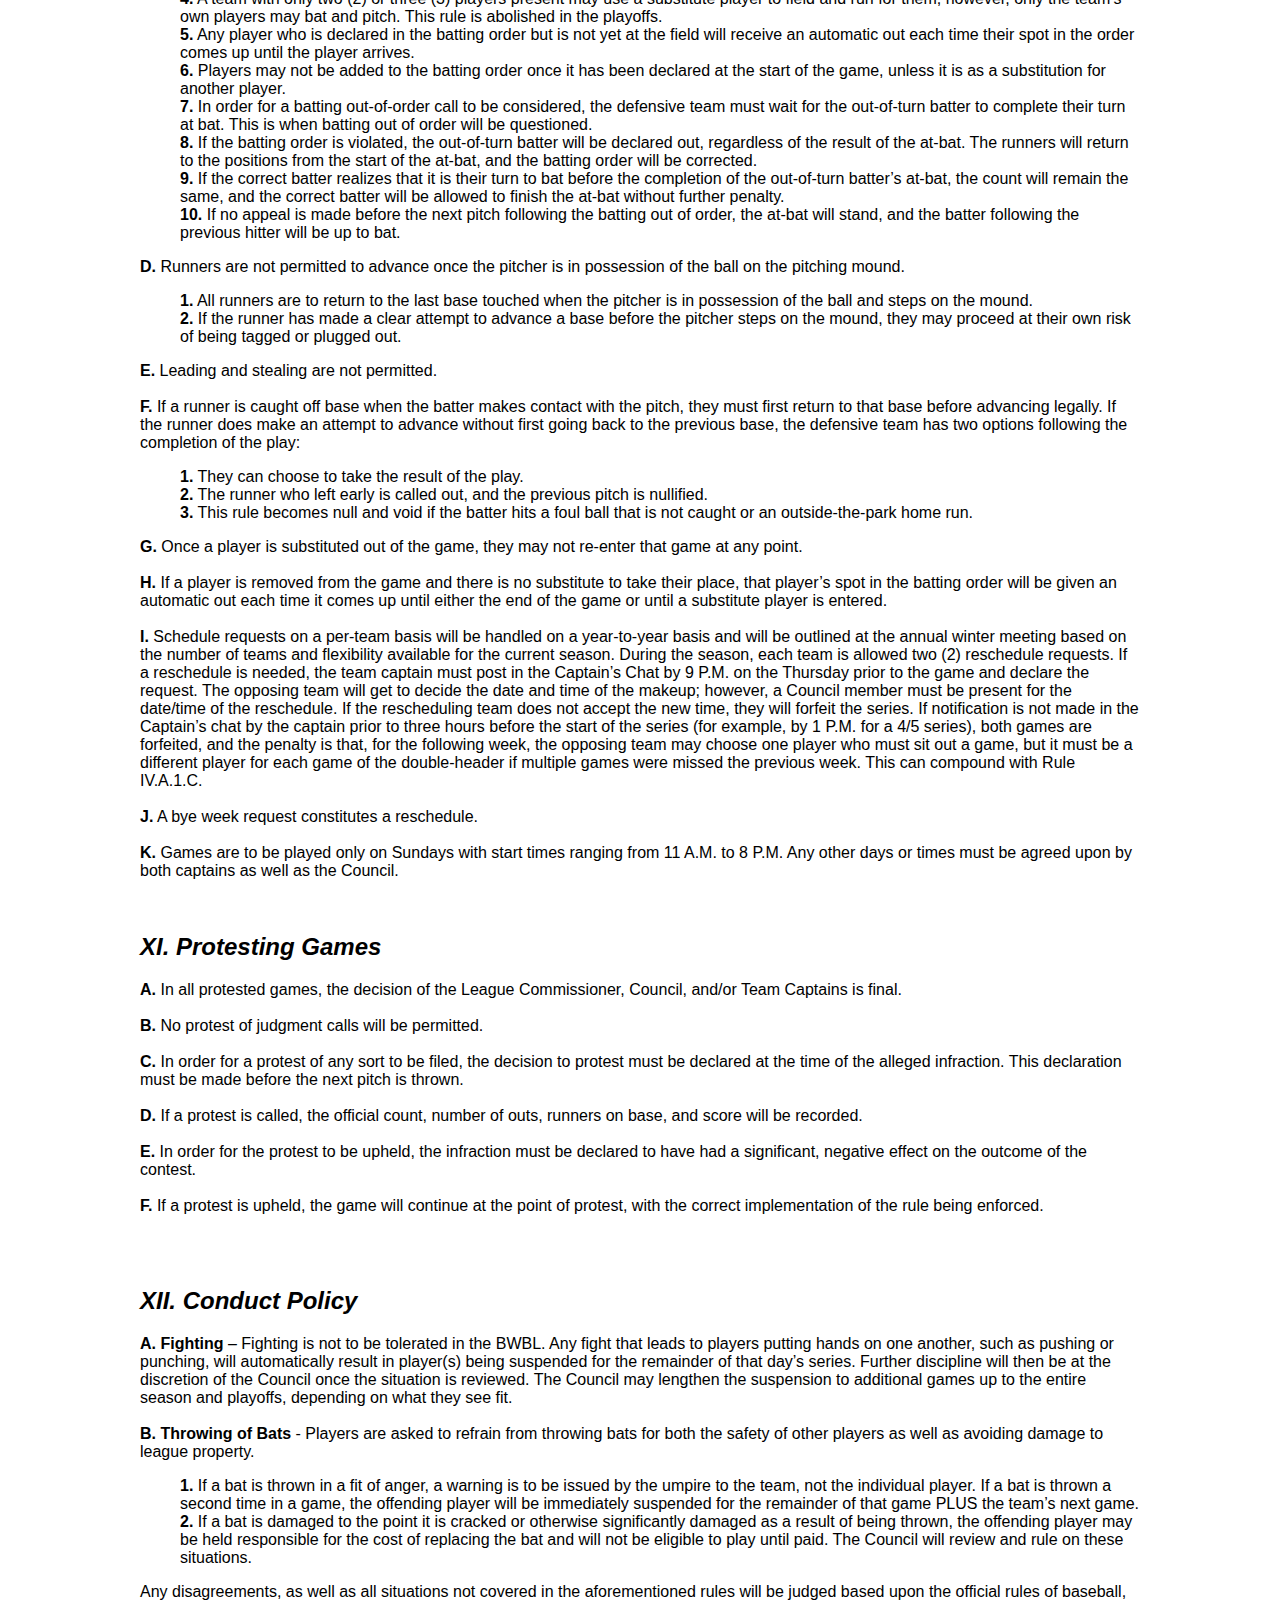
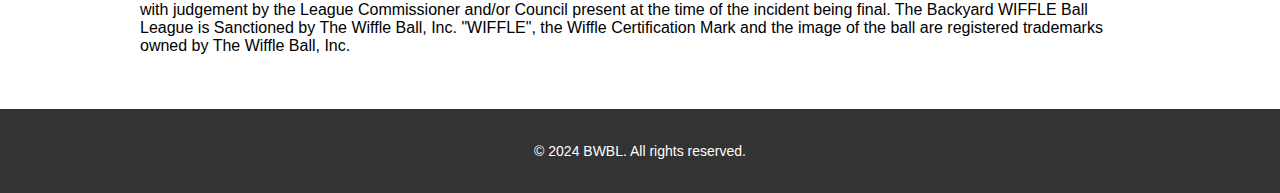
<file: rules.html>
<!DOCTYPE html>
<html lang="en">
<head>
    <meta charset="UTF-8">
    <meta name="viewport" content="width=device-width, initial-scale=1.0">
    <title>BWBL Rules</title>
    <link rel="stylesheet" href="styles.css">
</head>

<style>
    /* CSS for the logo */
    nav ul li a img {
        width: 3em;
        height: auto;
        vertical-align: middle;
        margin-right: 5px;
    }

    main {
        max-width: 1000px; /* Limits max width for large screens */
        margin: 0 auto; /* Centers content */
        padding: 0 5%; /* Adjusts side padding based on screen width */
    }

</style>

<script src="header.js"></script>


<main>
    <br>

    <article>
        <h1><em>BWBL Rules</em></h1>
        Last Updated 9/6/2022

        <section>
            <h2><em>I. Fun</em></h2>
            <p>
                <strong>A.</strong> Fun is the name of the game. If you cannot have fun, you can’t be in the Backyard Wiffle Ball League.<br><br>
                <strong>B.</strong> There are winners and there are teams who don’t win (some may deem them losers) in each game. If you win, win with dignity. If you lose, lose with respect for the victors.<br><br>
                <strong>C.</strong> As in hockey and Little League, handshakes are expected following each and every game. Although, not required, it is simply good sportsmanship that promotes having fun!
            </p>
        </section>

        <section>
            <br>
            <h2><em>II. Field Requirements</em></h2>
            <p>
                <strong>A.</strong> The playing field has some essential requirements that follow, but as long as these basics are followed, “quirks” are allowed (and actually encouraged) in order to promote variety.<br><br>
                <strong>B.</strong> The infield must be a 45 foot square. The outfield will extend to at least 75 feet down the lines from home plate to the fence in both left and right fields, with no maximum. Center field will extend to at least 100 feet from home plate, with no maximum. The outfield wall must be at least three (3) feet in height, with the maximum being 15 feet.<br>
                <!-- Other rules under Section II go here -->
            </p>
        </section>

        <section>
            <br>
            <h2><em>III. Equipment</em></h2>
            <p>
                <strong>A.</strong> The official ball of the Backyard Wiffle Ball League is that which is manufactured by The Wiffle Ball Inc.<br><br>
                <strong>B.</strong> Balls can be scuffed in any way, unless deemed by the umpire or a present Council member to have affected the integrity of the ball. No foreign materials may be placed on the ball. If foreign materials become stuck to the ball, the ball will be removed from play.<br><br>
                <strong>C.</strong> Any ball that is cracked to the middle seam or has a 1/4” or more crack will be declared unplayable and removed from play. This will prevent unorthodox movement of the ball.<br><br>
                <strong>D.</strong> No player is permitted to wear a glove on the field at any time other than batting gloves while batting.<br><br>
                <strong>E.</strong> The bats that are to be used in the Backyard Wiffle Ball League are the yellow Wiffle® ball bat; the Loco Bat; the WhatABat; the Nerf bat; the Blitzball bat; the Louisville Slugger bat; the Moonshot bat. Other bats may be approved by the League Council.
            <ol>
                <strong>1.</strong> Tape may be used to decorate the bat, but may not add any significant weight to the bat.  Paint cannot be added to the barrel of any bat. Any judgment calls will be made by the League Council.<br>
                <strong>2.</strong>All bats are subject to inspection by the League Council before play begins. If the bat is deemed illegal, it will be removed from play.<br>
            </ol>
            </p>
        </section>

        <section>
            <br>
            <h2><em>IV. Umpiring</em></h2>
            <p>
                <strong>A.</strong> Umpires <br>
            <ol>
                <strong>1.</strong> Two umpires will be appointed per game.  Block umpiring will be used (ex. Series 1 teams must provide one umpire each for Series 2 and vice versa.  If there is an odd number of series, the last series will be umpired by volunteers.)<br>
                <ol>
                    <strong>a.</strong> The umpire is responsible for the interpretation of all of the rules, as well as to make any decision on rules not specifically outlined within this rulebook.  In the event of a disputed call, the umpires will confer with all available non-playing Council members to discuss the call.  The captains involved in the call will be brought in if Council deems it necessary.<br>
                    <strong>b.</strong> The umpire is responsible for monitoring the speed limit (please see Section IV-B-8).<br>
                    <strong>c.</strong> Penalty for not providing an umpire as outlined in IV.A.1 is that, for their first series the following week, the opposing team may choose one player that must sit out a game, but it must be a different player for each game of the double-header if multiple games were missed the previous week.  This can compound with Rule X.H.1.<br>
                </ol>
                <strong>2.</strong> The umpires decision is final. Players may be ejected from the game by the umpire and face other action by the League Council. This includes incidents of arguing calls or due to inappropriate conduct.<br>
            </ol>
            <strong>B.</strong> Strikes and Balls <br>
            <ol>
                <strong>1.</strong> The count will consist of four (4) balls and three (3) strikes.  Four balls is a walk and three strikes is a strikeout.<br>
                <strong>2.</strong> All balls and strikes will be determined by the backstop.  If a pitched ball hits the slab or any surrounding pipes (excluding the legs/post) before hitting the ground, it will be called a strike.<br>
                <strong>3.</strong> If the batter hits a foul ball with two strikes and the ball hits the strike zone, the batter will be charged with a strikeout.<br>
                <strong>4.</strong> Any pitched ball that does not hit the strike zone is considered a ball unless swung at.<br>
                <strong>5.</strong> If a batter is hit by a pitch, it is not a base on balls, but simply one ball added to the count.<br>
                <strong>6.</strong> Batter interference will be called and a strike recorded if the batter moves into the path of a pitched ball.  While in the batter’s box, the batter may not stand in a way that a part of his body covers the strike zone and prohibits the pitcher from being able to hit the strike zone with a straight pitch. If the pitcher feels a batter is covering the strike zone, it will be up to the discretion of the umpire to decide if the batter needs to move back in the box.<br>
                <strong>7.</strong> All check swing calls will be the responsibility of the umpire.<br>
                <strong>8.</strong> The speed limit is 70 MPH. No warnings will be issued. If a pitch goes above said limit:<br>
                <ol>
                    <strong>a.</strong> any contact other than a foul-tip hitting the zone with two strikes counts.<br>
                    <strong>b.</strong> foul-tip hitting the zone with two strikes is treated as a foul ball.<br>
                    <strong>c.</strong> no contact of any kind results in a ball.
                </ol>
            </ol>
            <strong>C.</strong> Fair and Foul
            <ol>
                <strong>1.</strong> All fair and foul calls will be the responsibility of the umpire.<br>
                <strong>2.</strong> Any ball not reaching the arc outlined in Rule II-E at home plate is a foul ball.<br>
                <strong>3.</strong> There is no limit to the number of foul balls with two strikes.<br>
            </ol>
            <strong>D.</strong> Ground Rules
            <ol>
                <strong>1.</strong> Any ball that is fair and then rolls past the imaginary line as if the outfield fence extended forever will be ruled a ground rule double.<br>
                <strong>2.</strong> Any ball that, on the fly, hits any part of a flag or flag pole on the left field wall is a home run.<br>
                <strong>3.</strong> Out of play territory – main field<br>
                    <ol>
                        <strong>a.</strong> The area behind both dugouts consisting of the gap between the back of the dugout walls and the chain link fence.<br>
                        <strong>b.</strong> On either base line, the opening between the chain link fence and the front corner of the dugout. If the ball crosses this imaginary line or enters the dugout, the ball is considered out of play.<br>
                        <strong>c.</strong> The area in foul territory that extends past the outfield fence, as if the outfield fence were to continue on forever.<br>
                        <strong>d.</strong> For any field other than the main, out of play territory should be established and understood by captains prior to the start of the game.<br>
                        <strong>e.</strong> If a ball is hit into out of play territory, it is dead and is considered a foul ball regardless of whether it is caught by a fielder.<br>
                        <strong>f.</strong> If a ball is thrown into out of play territory by a fielder, the following applies:<br>
                        <ol>
                            <strong>1.</strong> Any baserunner who at the time the fielder threw the ball was running towards a base (this includes the batter running to first base) will be awarded the base they were on before attempting to reach PLUS one additional base.<br>
                            <strong>2.</strong> Any baserunner who at the time the fielder threw the ball was either stationery or retreating back to their bag will be awarded one base.<br>
                        </ol>
                    </ol>
            </ol>
            <strong>E.</strong> The umpire is responsible for maintaining the count and the number of outs in the inning. It is not required to declare the count and outs after every pitch, but they must be declared upon request.<br><br>
            <strong>F.</strong> The official score will be kept by the scorekeeper or batting team and is to be declared after every half-inning and upon request.<br><br>
            </p>
        </section>

        <section>
            <br>
            <h2><em>V. Pitching Regulations</em></h2>
            <p>
                <strong>A.</strong> Any pitcher who enters a game must face at least one complete batter before being removed.<br><br>
                <strong>B.</strong> If a new pitcher throws one pitch after the commencement of a game, the previous pitcher may not return to pitch in that same game.<br><br>
                <strong>C.</strong> In the first game of a double header, any pitcher who either starts the game or enters before the completion of the fourth inning is prohibited from pitching at all in the second game. If a pitcher enters the first game at or later than the commencement of the fifth inning, they may also enter the second game, but only at or later than the commencement of the fifth inning.<br><br>
                <strong>D.</strong> Playoffs: In a playoff series, these limitations apply based on the double-header rule. For example, entering the third game of a series, the pitchers’ statuses from games one and two become obsolete.
            </p>
        </section>

        <section>
            <br>
            <h2><em>VI. Fielding</em></h2>
            <p>
                <strong>A.</strong> All defensive players must remain behind the arc until the pitch is thrown. As a result, the use of a catcher is prohibited.<br><br>
                <strong>B.</strong> Plugging below the neck is permitted. This includes both when a player is upright and when the player is sliding.<br>
            <ol>
                <strong>1.</strong> If a player is plugged in the head while ducking or sliding in any way, it will be recorded as an out, provided they were not on a base.<br>
                <strong>2.</strong> If a player is plugged and deemed to be out by the umpire, the ball is then dead and runners either return or advance to the base they were closest to at the time of the peg.<br>
                <strong>3.</strong> If during a plug attempt the ball hits the ground or an object in the field of play such as a base, bat, umpire, wall, fence, dugout, or strike zone and then hits the runner, the runner is out.<br>
                <strong>4.</strong> If during a plug attempt the runner had already reached the base prior to being plugged and therefore is safe, the ball is dead and runners are to follow rule VI-C-3.<br>
                <strong>5.</strong> If during a plug attempt the ball hits or enters out of play territory, the out of play rules found at IV.D.4.g apply.<br>
            </ol>
            <strong>C.</strong> If during a tag attempt, the fielder loses control of the ball while in the process of tagging the runner, the runner is safe.<br><br>
            <strong>D.</strong> The Infield Fly Rule is in effect but must be activated by a player on the offense calling out “Infield Fly” when the ball is in the air. Per MLB rule 2.00: “An infield fly is a fair fly ball (not including a line drive nor an attempted bunt) which can be caught by an infielder with ordinary effort, when first and second, or first, second, and third bases are occupied, before two are out.”<br>
            <ol>
                <strong>1.</strong> For our purposes, all fielders will be considered infielders.<br>
                <strong>2.</strong> When the Infield Fly Rule is activated, the batter is out and the base runners may advance at the risk of the ball being caught, or retouch and advance after the ball is touched, the same as on any fly ball.<br>
            </ol>
            </p>
        </section>

        <section>
            <br>
            <h2><em>VII. Length of Games</em></h2>
            <p>
                <strong>A.</strong> All games will be scheduled for five (5) innings. There will be a one-hour time limit. An inning still in progress at the time limit shall be completed. An inning can only begin after the hour limit if the score is tied.<br><br>
                <strong>B.</strong> If the visiting team is ahead after the top of the fifth, the home team will have the opportunity to come back to tie and/or win the game in the bottom of the fifth. If they fail to do so, the game is over, and the visitors will be awarded the win.<br><br>
                <strong>C.</strong> If the home team is ahead after the top of the fifth, they will forfeit their half of the fifth. The game will be declared over, and the home team will be awarded the victory.<br><br>
                <strong>D.</strong> If the score is tied after the completion of the fifth inning, extra innings will be played. There is no limit to the number of extra innings played, should the game remain tied after the completion of an extra inning.<br><br>
                <strong>E.</strong> The game will be called due to mercy if a team is ahead by twenty (20) runs or more following the completion of the second inning, fifteen (15) runs or more following the completion of the third inning, or ten (10) runs or more following the completion of the fourth inning. If at any point in the bottom half of the inning, the home team has reached the respective mercy level, the game will be called.<br><br>
                <strong>F.</strong> If the score is tied after the completion of the fifth inning, extra innings will be played until an inning ends with the game no longer tied. There is no limit to the number of extra innings played. The sixth inning plays out as usual; however, if the score remains tied after the completion of the seventh inning, innings begin with runners on base in order to increase the likelihood of runs being scored.<br>
            <ol>
                <strong>1.</strong> Beginning with the top of the 7th, each team starts their half of the inning with a runner on 1st base.<br>
                <strong>2.</strong> Beginning with the top of the 8th, each team starts their half of the inning with a runner on 2nd base.<br>
                <strong>3.</strong> From the 9th on, each team starts their half of the inning with a runner on 3rd base.<br>
            </ol>
            </p>
        </section>

        <section>
            <br>
            <h2><em>VIII. Suspended and Postponed Games</em></h2>
            <p>
                <strong>A.</strong> If rain, sleet, snow, or other natural causes make the playing field unplayable, the game will be subject to suspension or postponement.<br>
            <ol>
                <strong>1.</strong> A game will be considered suspended if at least three innings have been completed in their entirety. This means that both teams need to have registered three outs in each of their first three times at-bat. After the required three full innings, any game can be halted at the time of unplayability. In this case, the inning, outs, base runners, and count must be recorded in order to properly continue the game when playing conditions improve.<br>
                <strong>2.</strong> A game will be considered postponed if fewer than three complete innings have been played. All statistics, including score, outs, base runners, and count will be discarded, and the game replayed in its entirety when playing conditions improve.<br>
            </ol>
            <strong>B.</strong> If darkness makes the game unplayable, the game will be put under suspension, despite the inning. Games will not start within thirty (30) minutes of expected nightfall, so the innings will be a non-factor. If they do become a factor, it is because of either:<br>
            <ol>
                <strong>1.</strong> Poor play on the part of one or both teams; or<br>
                <strong>2.</strong> Delay of game by one or both teams.<br>
            </ol>
            Due to these factors, neither team will be rewarded/punished, resulting in all statistics (i.e. score, outs, base runners, and count) being kept and carried over to the remainder of the suspended game.<br>
            <em>*** Please note -- this rule is nearly obsolete at Diamond City Park, due to the addition of field lights in 2013.</em><br><br>
            <strong>C.</strong> All decisions on unplayability will be made by the umpires and non-playing, present Council. Schedule availability of either team will not be a factor in postponing play.<br><br>
            </p>
        </section>

        <section>
            <br>
            <h2><em>IX. Playoffs</em></h2>
            <p>
                <strong>A.</strong> The number of teams that make the playoffs will be determined by a captains' vote once the number of teams for the season has been established.<br>
            <ol>
                <strong>1.</strong> In the event of eight (8) or four (4) playoff teams, there will be no byes.<br>
                <strong>2.</strong> In the event of six (6) playoff teams, the top two seeds will receive byes.<br>
                <ol>
                    <strong>a.</strong> In the opening round, the third-seeded team will play the sixth-seeded team, and the fourth-seeded team will play the fifth-seeded team. This will be a one-game playoff.<br>
                    <strong>b.</strong> Re-seeding will occur for the semi-finals, similar to the second round of the NFL playoffs.<br>
                </ol>
                <strong>3.</strong> In the event of five (5) playoff teams, the fourth-seeded team and the fifth-seeded team will play a one-game series. The winner of this game will immediately advance to play the top-seeded team. The second-seeded and third-seeded teams will also play that day.<br>
            </ol>
            <strong>B.</strong> Tie-breaker system for determining both playoff teams and playoff seeding:<br>
            <ol>
                <strong>1.</strong> Head-to-head record<br>
                <strong>2.</strong> Record versus playoff teams<br>
                <strong>3.</strong> Run differential<br>
            </ol>
            <strong>C.</strong> For players to be eligible for playoffs, they need to have played in half of their team’s league games. Each team will be given one (1) exception who has played at least two (2) games. Council will then vote on whether this exception is to be permitted.<br><br>
            </p>
        </section>

        <section>
            <br>
            <h2><em>X. General Rules</em></h2>
            <p>
                <strong>A.</strong> Rosters will consist of at least three (3) players. No former BWBL player can be added after the conclusion of Week 3.<br><br>
                <strong>B.</strong> At least two (2) players, but no more than five (5), will be on the field. Teams can bat up to nine (9) players in their batting order.<br><br>
                <strong>C.</strong> Official team lineups must be declared before the start of the game and maintained throughout the game.<br>
            <ol>
                <strong>1.</strong> Lineups are to be declared in the following order:<br>
                <ol>
                    <strong>a.</strong> Away Team’s batting order<br>
                    <strong>b.</strong> Away Team’s starting pitcher<br>
                    <strong>c.</strong> Home Team’s batting order<br>
                    <strong>d.</strong> Home Team’s starting pitcher<br>
                </ol>
                <strong>2.</strong> If a player or players are not present for the start of the game, they can be:<br>
                <ol>
                    <strong>a.</strong> Placed in the lineup and are an automatic out every appearance until they arrive<br>
                    <strong>b.</strong> Kept on the bench and used as a substitute player. Player cannot be added to the lineup.<br>
                </ol>
                <strong>3.</strong> One designated hitter may be used for any player on the field. At least the same number of players must bat as play in the field. Therefore, a player cannot play the field and avoid batting unless there is a designated hitter in their place.<br>
                <strong>4.</strong> A team with only two (2) or three (3) players present may use a substitute player to field and run for them, however, only the team’s own players may bat and pitch. This rule is abolished in the playoffs.<br>
                <strong>5.</strong> Any player who is declared in the batting order but is not yet at the field will receive an automatic out each time their spot in the order comes up until the player arrives.<br>
                <strong>6.</strong> Players may not be added to the batting order once it has been declared at the start of the game, unless it is as a substitution for another player.<br>
                <strong>7.</strong> In order for a batting out-of-order call to be considered, the defensive team must wait for the out-of-turn batter to complete their turn at bat. This is when batting out of order will be questioned.<br>
                <strong>8.</strong> If the batting order is violated, the out-of-turn batter will be declared out, regardless of the result of the at-bat. The runners will return to the positions from the start of the at-bat, and the batting order will be corrected.<br>
                <strong>9.</strong> If the correct batter realizes that it is their turn to bat before the completion of the out-of-turn batter’s at-bat, the count will remain the same, and the correct batter will be allowed to finish the at-bat without further penalty.<br>
                <strong>10.</strong> If no appeal is made before the next pitch following the batting out of order, the at-bat will stand, and the batter following the previous hitter will be up to bat.<br>
            </ol>
            <strong>D.</strong> Runners are not permitted to advance once the pitcher is in possession of the ball on the pitching mound.<br>
            <ol>
                <strong>1.</strong> All runners are to return to the last base touched when the pitcher is in possession of the ball and steps on the mound.<br>
                <strong>2.</strong> If the runner has made a clear attempt to advance a base before the pitcher steps on the mound, they may proceed at their own risk of being tagged or plugged out.<br>
            </ol>
            <strong>E.</strong> Leading and stealing are not permitted.<br><br>
            <strong>F.</strong> If a runner is caught off base when the batter makes contact with the pitch, they must first return to that base before advancing legally. If the runner does make an attempt to advance without first going back to the previous base, the defensive team has two options following the completion of the play:<br>
            <ol>
                <strong>1.</strong> They can choose to take the result of the play.<br>
                <strong>2.</strong> The runner who left early is called out, and the previous pitch is nullified.<br>
                <strong>3.</strong> This rule becomes null and void if the batter hits a foul ball that is not caught or an outside-the-park home run.<br>
            </ol>
            <strong>G.</strong> Once a player is substituted out of the game, they may not re-enter that game at any point.<br><br>
            <strong>H.</strong> If a player is removed from the game and there is no substitute to take their place, that player’s spot in the batting order will be given an automatic out each time it comes up until either the end of the game or until a substitute player is entered.<br><br>
            <strong>I.</strong> Schedule requests on a per-team basis will be handled on a year-to-year basis and will be outlined at the annual winter meeting based on the number of teams and flexibility available for the current season. During the season, each team is allowed two (2) reschedule requests. If a reschedule is needed, the team captain must post in the Captain’s Chat by 9 P.M. on the Thursday prior to the game and declare the request. The opposing team will get to decide the date and time of the makeup; however, a Council member must be present for the date/time of the reschedule. If the rescheduling team does not accept the new time, they will forfeit the series. If notification is not made in the Captain’s chat by the captain prior to three hours before the start of the series (for example, by 1 P.M. for a 4/5 series), both games are forfeited, and the penalty is that, for the following week, the opposing team may choose one player who must sit out a game, but it must be a different player for each game of the double-header if multiple games were missed the previous week. This can compound with Rule IV.A.1.C.<br><br>
            <strong>J.</strong> A bye week request constitutes a reschedule.<br><br>
            <strong>K.</strong> Games are to be played only on Sundays with start times ranging from 11 A.M. to 8 P.M. Any other days or times must be agreed upon by both captains as well as the Council.<br>
            </p>
        </section>

        <section>
            <br>
            <h2><em>XI. Protesting Games</em></h2>
            <p>
                <strong>A.</strong> In all protested games, the decision of the League Commissioner, Council, and/or Team Captains is final.<br><br>
                <strong>B.</strong> No protest of judgment calls will be permitted.<br><br>
                <strong>C.</strong> In order for a protest of any sort to be filed, the decision to protest must be declared at the time of the alleged infraction. This declaration must be made before the next pitch is thrown.<br><br>
                <strong>D.</strong> If a protest is called, the official count, number of outs, runners on base, and score will be recorded.<br><br>
                <strong>E.</strong> In order for the protest to be upheld, the infraction must be declared to have had a significant, negative effect on the outcome of the contest.<br><br>
                <strong>F.</strong> If a protest is upheld, the game will continue at the point of protest, with the correct implementation of the rule being enforced.<br><br>
            </p>
        </section>

        <section>
            <br>
            <h2><em>XII. Conduct Policy</em></h2>
            <p>
                <strong>A. Fighting</strong> – Fighting is not to be tolerated in the BWBL. Any fight that leads to players putting hands on one another, such as pushing or punching, will automatically result in player(s) being suspended for the remainder of that day’s series. Further discipline will then be at the discretion of the Council once the situation is reviewed. The Council may lengthen the suspension to additional games up to the entire season and playoffs, depending on what they see fit.<br><br>
                <strong>B. Throwing of Bats</strong> - Players are asked to refrain from throwing bats for both the safety of other players as well as avoiding damage to league property.<br>
                <ol>
                <strong>1.</strong> If a bat is thrown in a fit of anger, a warning is to be issued by the umpire to the team, not the individual player. If a bat is thrown a second time in a game, the offending player will be immediately suspended for the remainder of that game PLUS the team’s next game.<br>
                <strong>2.</strong> If a bat is damaged to the point it is cracked or otherwise significantly damaged as a result of being thrown, the offending player may be held responsible for the cost of replacing the bat and will not be eligible to play until paid. The Council will review and rule on these situations.<br>
                </ol>
            </p>
        </section>

        <!-- Other sections go here -->

        Any disagreements, as well as all situations not covered in the aforementioned rules will be judged based upon the official rules of baseball, with judgement by the League Commissioner and/or Council present at the time of the incident being final.

        The Backyard WIFFLE Ball League is Sanctioned by The Wiffle Ball, Inc.
        "WIFFLE", the Wiffle Certification Mark and the image of the ball are registered trademarks owned by
        The Wiffle Ball, Inc.<br><br>

    </article>
    <br>
    <br>
</main>

<footer>
    <p>&copy; 2024 BWBL. All rights reserved.</p>
</footer>

</body>
</html>
</file>
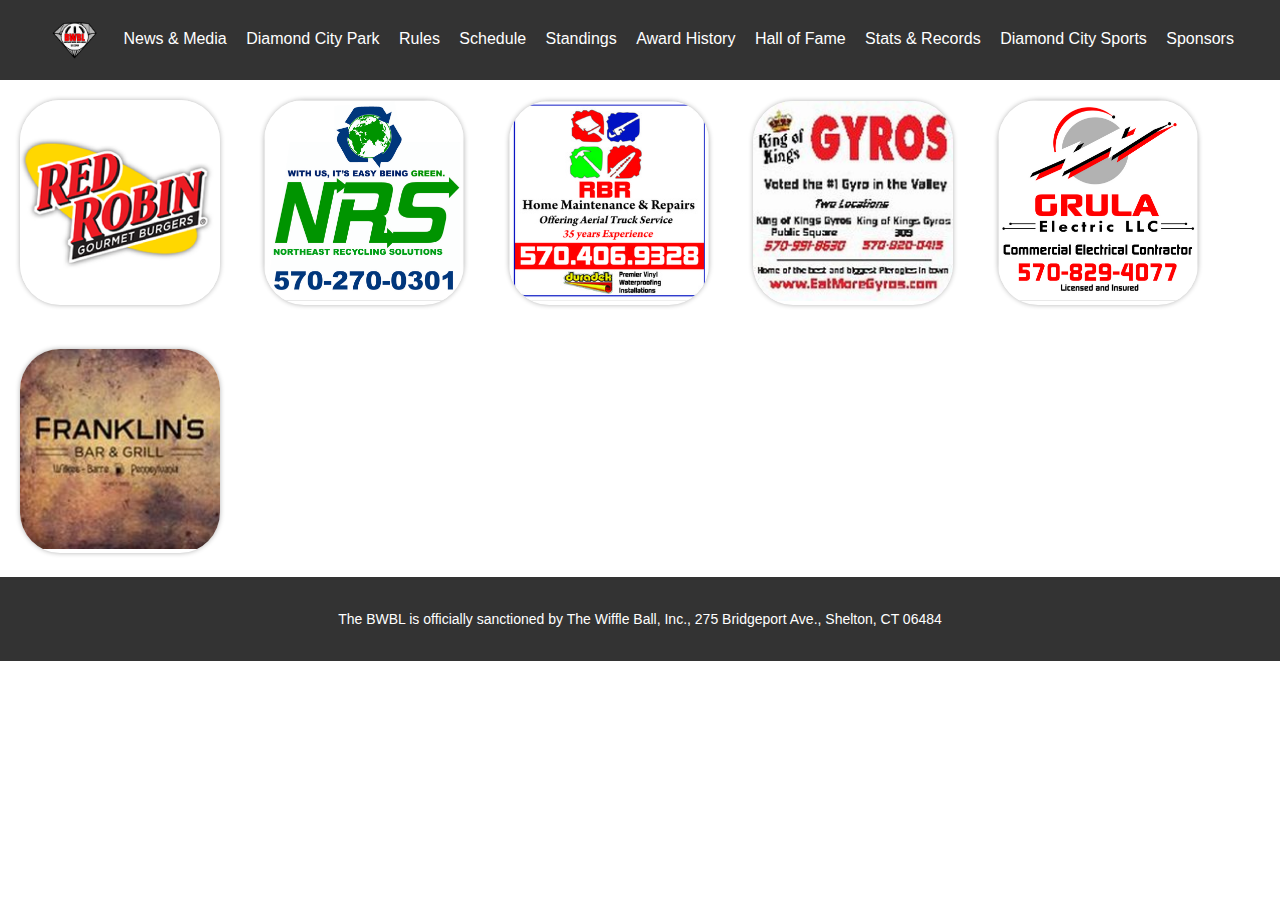
<file: Sponsors.html>
<!DOCTYPE html>
<html lang="en">
<head>
    <meta charset="UTF-8">
    <meta name="viewport" content="width=device-width, initial-scale=1.0">
    <title>BWBL Sponsors</title>
    <link rel="stylesheet" href="styles.css">
    <style>
        /* CSS for the navigation links */
        nav ul li {
            display: inline;
            margin-right: 5px;
        }

        nav ul li a img {
            width: 3em;
            height: auto;
            vertical-align: middle;
            margin-right: 5px;
        }

        /* CSS for the sponsor links */
        .sponsor-link {
            display: inline-block;
            width: 200px; /* Adjust width as needed */
            height: auto;
            border-radius: 20%; /* Make it rounded */
            overflow: hidden; /* Hide any overflow content */
            box-shadow: 0 0 5px rgba(0, 0, 0, 0.3); /* Add a shadow for a better look */
            margin: 20px; /* Adjust spacing between images */
            text-align: center;
        }

        .sponsor-link img {
            width: 100%; /* Ensure the image fills the container */
            height: auto; /* Maintain aspect ratio */
        }
    </style>
</head>
<body>

<script src="header.js"></script>

<div class="sponsor-link">
    <a href="https://www.redrobin.com/" target="_blank">
        <img src="RedRobin.png" alt="Red Robin">
    </a>
</div>

<div class="sponsor-link">
    <a href="https://www.facebook.com/p/Northeast-Cartage-Recycling-Solutions-100089821014027/" target="_blank">
        <img src="NRS.jpg" alt="NRS">
    </a>
</div>

<div class="sponsor-link">
    <a href="sponsor3.html" target="_blank">
        <img src="RBR.jpg" alt="RBR">
    </a>
</div>

<div class="sponsor-link">
    <a href="https://eatmoregyros.com/" target="_blank">
        <img src="KoK.jpg" alt="KoK">
    </a>
</div>

<div class="sponsor-link">
    <a href="https://www.buildzoom.com/contractor/grula-electric-llc" target="_blank">
        <img src="Grula.jpg" alt="Grula">
    </a>
</div>

<div class="sponsor-link">
    <a href="https://www.facebook.com/franklinsdowntown/" target="_blank">
        <img src="Franklin.jpg" alt="Franklin">
    </a>
</div>

</body>

<footer>
    <p>The BWBL is officially sanctioned by The Wiffle Ball, Inc., 275 Bridgeport Ave., Shelton, CT 06484</p>
</footer>

</html>
</file>
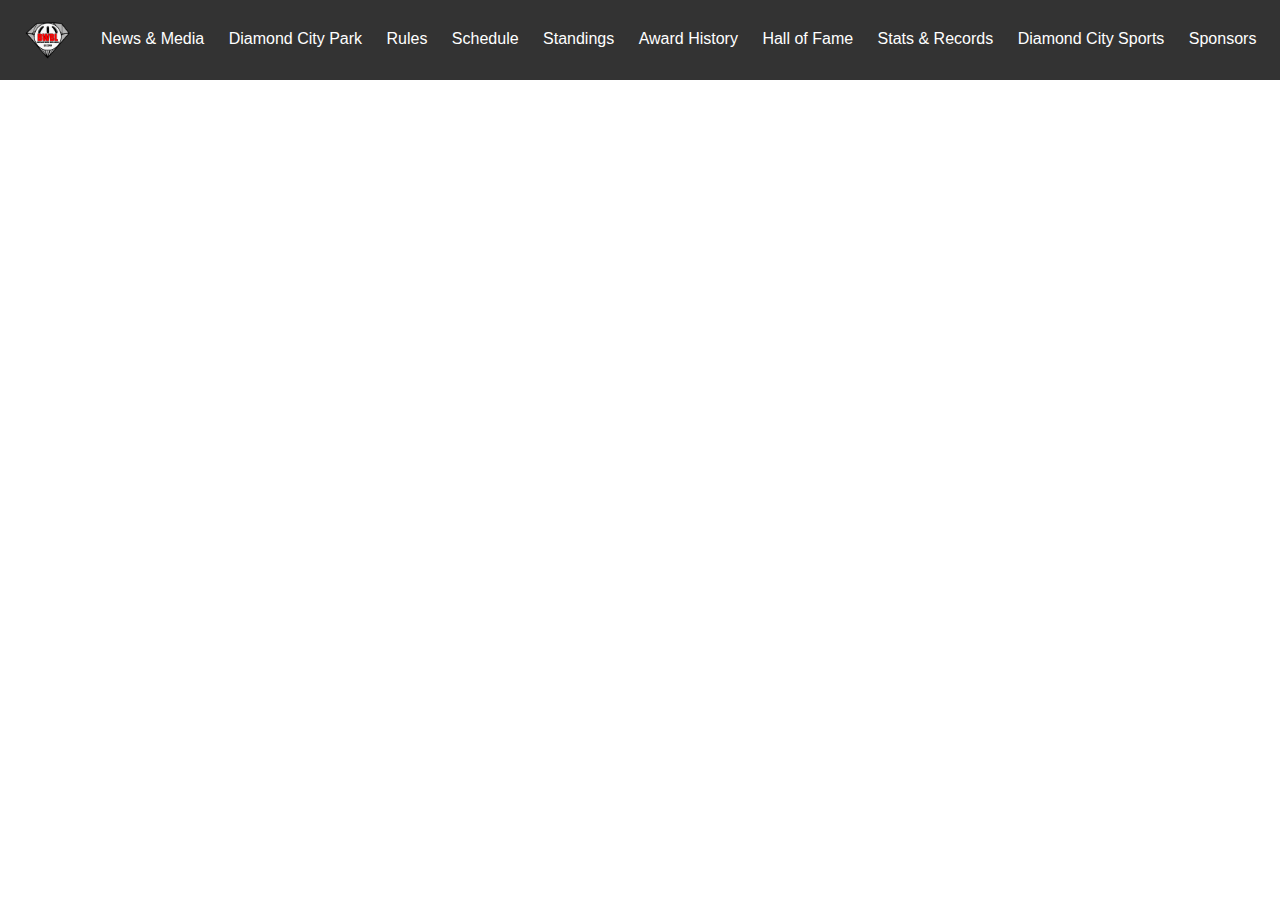
<file: Standings.html>
<!DOCTYPE html>
<html lang="en">
<head>
    <meta charset="UTF-8">
    <meta name="viewport" content="width=device-width, initial-scale=1.0">
    <title>BWBL Rules</title>
    <link rel="stylesheet" href="styles.css">
    <style>
        /* CSS for the logo */
        nav ul li a img {
            width: 3em;
            height: auto;
            vertical-align: middle;
            margin-right: 5px;
        }
    </style>
</head>
<body>

<script src="header.js"></script>

</body>
</html>
</file>
<file: styles.css>
body {
    font-family: Arial, sans-serif;
    margin: 0;
    padding: 0;
}

header {
    background-color: #333;
    padding: 20px 0;
    text-align: center;
}

nav ul {
    list-style-type: none;
    margin: 0;
    padding: 0;
}

nav li {
    display: inline-block;
    margin: 0 10px;
}

nav li a {
    color: #FFF;
    text-decoration: none;
    font-size: 16px;
    transition: color 0.3s;
}

nav li a:hover {
    color: #FFA500; /* Change color on hover */
}

footer {
    background-color: #333;
    padding: 20px 0;
    text-align: center;
}

footer p {
    color: #FFF;
    font-size: 14px;
}

/* Blog styles */
.blog-container {
    display: flex;
    flex-direction: column;
    align-items: center;
    padding: 20px;
}

.blog-post {
    display: flex;
    border: 1px solid #ccc;
    margin: 20px 0;
    width: 80%;
    max-width: 800px;
    padding: 20px;
    box-shadow: 0 2px 5px rgba(0,0,0,0.1);
}

.blog-photo {
    width: 150px;
    height: auto;
    margin-right: 20px;
    object-fit: cover;
}

.blog-content {
    flex: 1;
}

.blog-title {
    font-size: 1.5em;
    margin: 0 0 10px;
    text-decoration: underline;
    color: #273fe5; /* Primary color */
}

.blog-title:hover {
    color: #061BB0; /* Secondary color */
    text-decoration: none; /* Remove underline on hover */
}

.blog-date {
    font-size: 0.9em;
    color: #777;
    margin-bottom: 10px;
}

.blog-summary {
    font-size: 1em;
    line-height: 1.6;
    color: #555;
}

/* Responsive design */
@media (max-width: 768px) {

    .blog-post {
        flex-direction: column;
        align-items: center;
    }

    .blog-photo {
        margin: 0 0 20px;
        width: 100%;
        height: auto;
    }

    .blog-title {
        font-size: 1.2em;
    }
}
</file>
